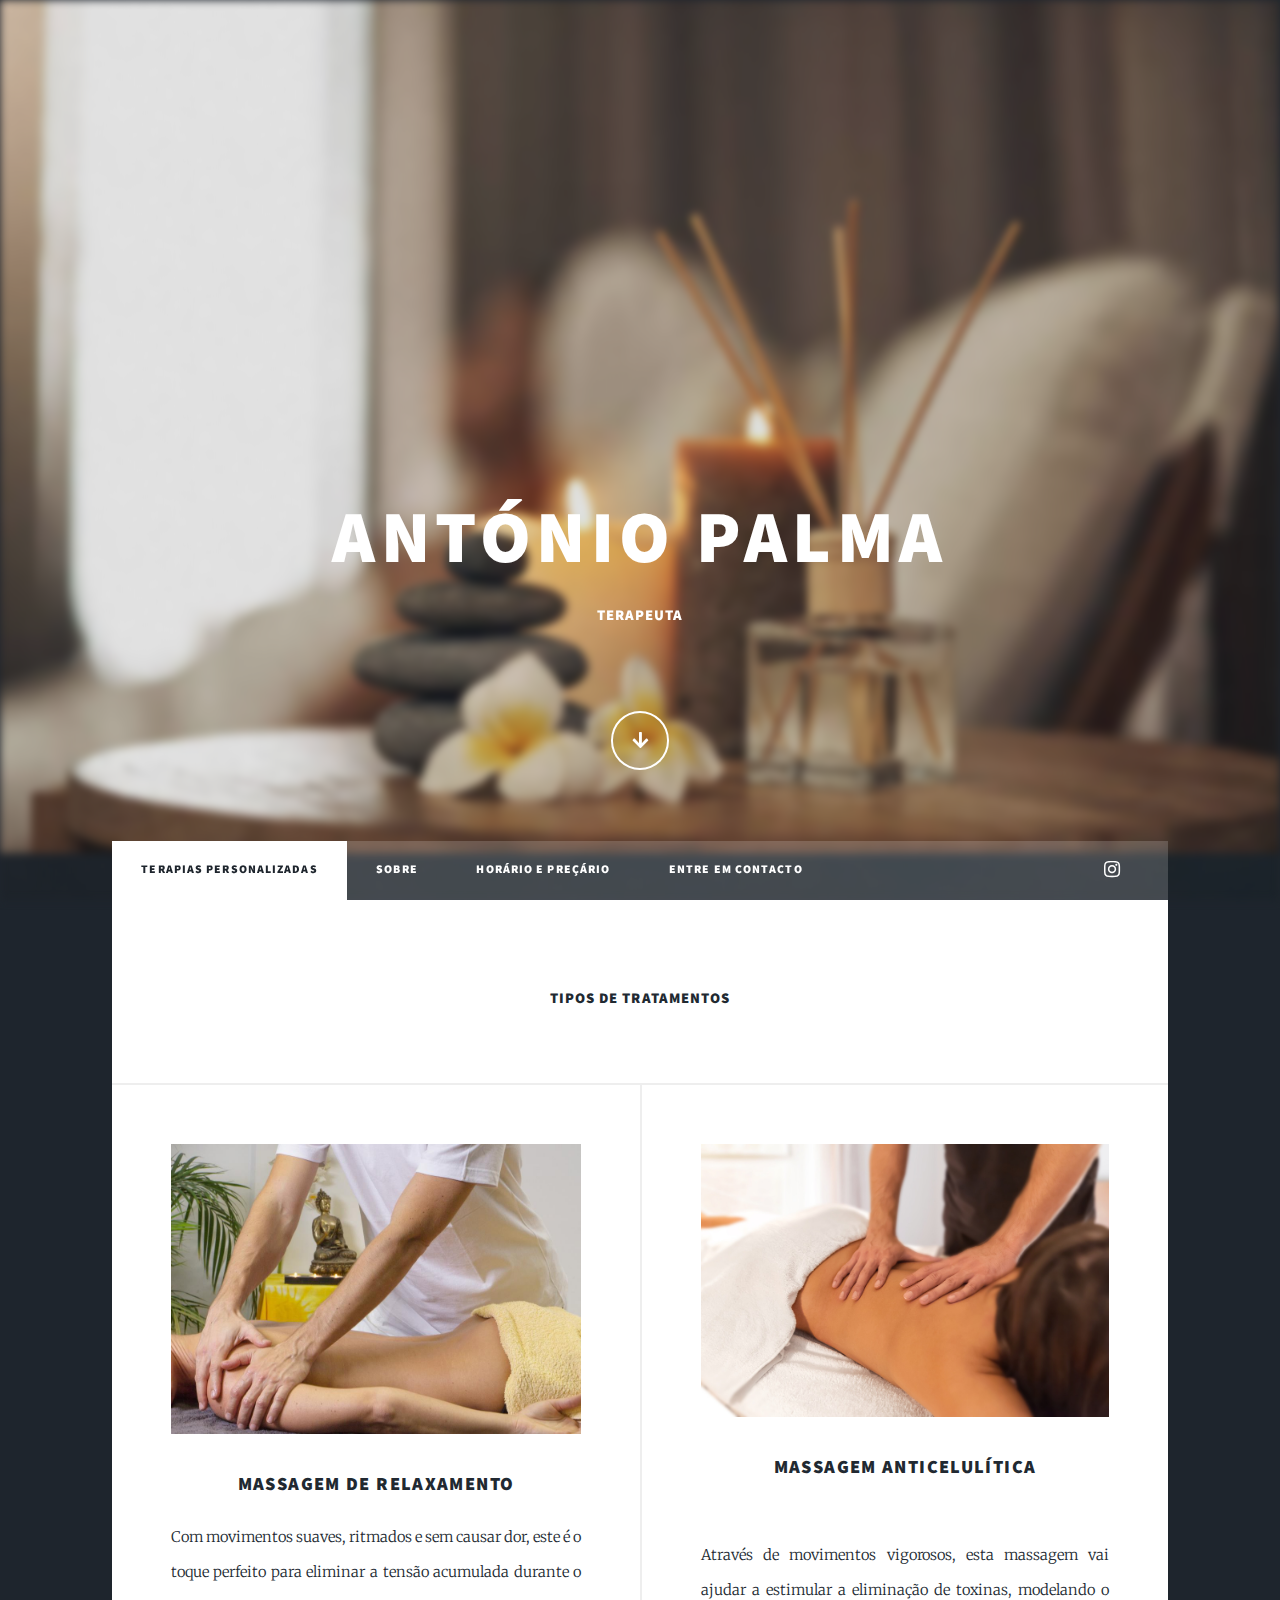
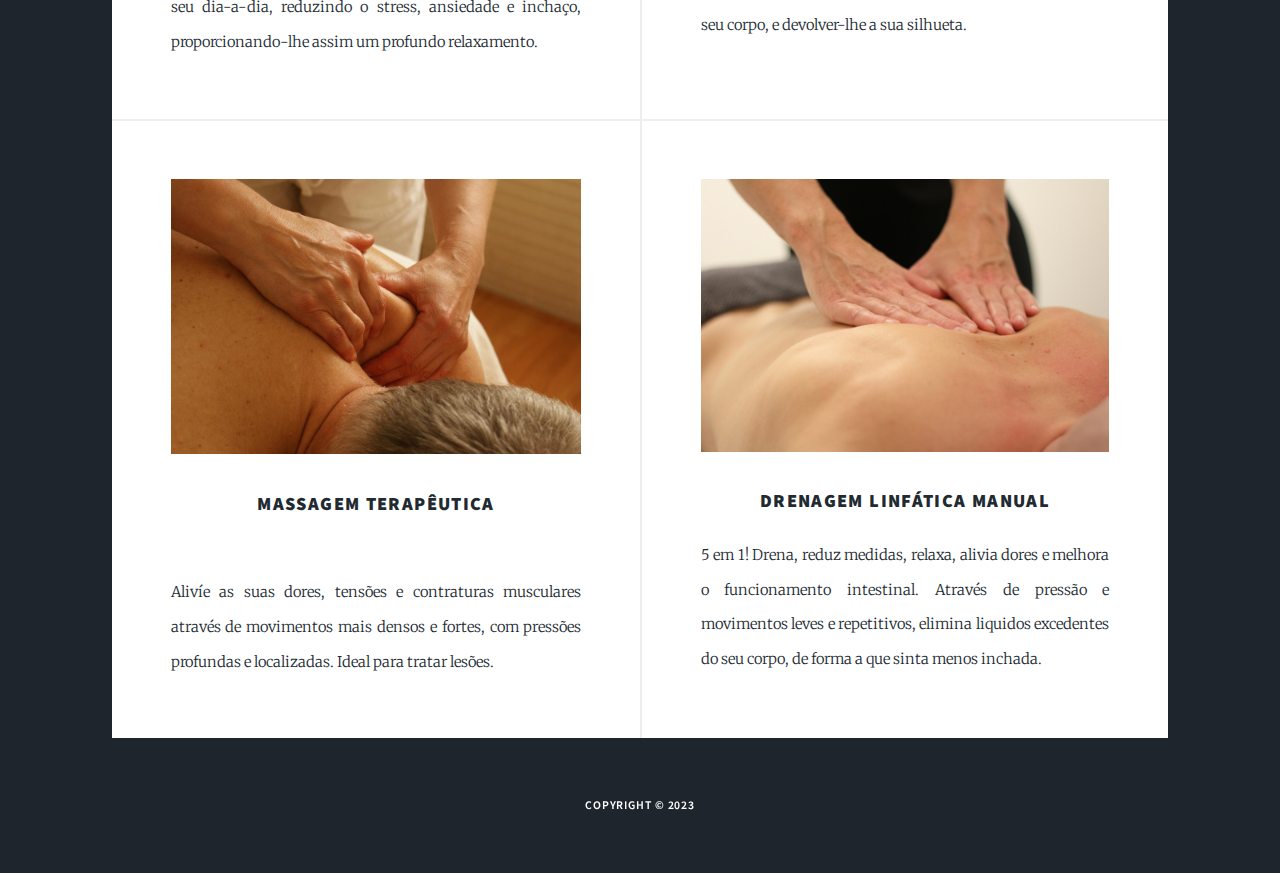
<file: index.html>
<!DOCTYPE HTML>
<html>
	<head>
		<title>Massagem Personalizada</title>
		<meta charset="utf-8" />
		<meta name="viewport" content="width=device-width, initial-scale=1, user-scalable=no" />
		<link rel="stylesheet" href="assets/css/main.css" />
		<noscript><link rel="stylesheet" href="assets/css/noscript.css" /></noscript>
		<link rel="icon" type="image/png" sizes="96x96" href="images/logo96.png">
		<link rel="icon" type="image/png" sizes="32x32" href="images/logo32.png">
		<link rel="icon" type="image/png" sizes="16x16" href="images/logo16.png">

		<meta name="description" content="Dedicado em ajudar os outros, depressa percebi a minha missão em contribuir para a melhoria da saúde e bem estar de quem me procura.">
	</head>
	<body class="is-preload">

		<div id="wrapper" class="fade-in">
			<div id="intro">
				<h1>António Palma</h1>
				<h4>Terapeuta</h4>
				<p><br /></p>
				<ul class="actions">
					<li><a href="#nav" class="button icon solid solo fa-arrow-down scrolly">Continue</a></li>
				</ul>
			</div>

			<nav id="nav">
				<ul class="links">
					<li class="active"><a href="index.html">Terapias personalizadas</a></li>
					<li><a href="about.html">Sobre</a></li>
					<li><a href="prices.html">Horário e Preçário</a></li>
					<li><a href="contacts.html">Entre em Contacto</a></li>
				</ul>
				<ul class="icons">
					<li><span class="label"></span></li>
					<li><span class="label"></span></li>
					<li><a href="https://www.instagram.com/antonio.palma.terapeuta/" class="icon brands fa-instagram"><span class="label">Instagram</span></a></li>
					<li><span class="label"></span></li>
				</ul>
			</nav>

			<div id="main">
				<article class="post featured">
					<header>
						<h4>Tipos de tratamentos</h4>
					</header>
				</article>
				<section class="posts">
					<article>
						<a href="javascript:void(0)" class="image fit"><img src="images/relaxamento.jpg" alt="" /></a>
						<header>
							<h3>Massagem de relaxamento</h3>
						</header>
						<p>Com movimentos suaves, ritmados e sem causar dor, este é o toque perfeito para eliminar a tensão acumulada durante o seu dia-a-dia, reduzindo o stress, ansiedade e inchaço, proporcionando-lhe assim um profundo relaxamento.</p>
					</article>
					<article>
						<a href="javascript:void(0)" class="image fit"><img src="images/anticelulitica.jpg" alt="" /></a>
						<header>
							<h3>Massagem Anticelulítica</h3><br/>
						</header>
						<p>Através de movimentos vigorosos, esta massagem vai ajudar a estimular a eliminação de toxinas, modelando o seu corpo, e devolver-lhe a sua silhueta.</p>
					</article>
					<article>
						<a href="javascript:void(0)" class="image fit"><img src="images/terapeutica.jpg" alt="" /></a>
						<header>
							<h3>Massagem Terapêutica</h3><br/>
						</header>
						<p>Alivíe as suas dores, tensões e contraturas musculares através de movimentos mais densos e fortes, com pressões profundas e localizadas. Ideal para tratar lesões.</p>
					</article>
					<article>
						<a href="javascript:void(0)" class="image fit"><img src="images/linfatica_manual.jpg" alt="" /></a>
						<header>
							<h3>Drenagem Linfática Manual</h3>
						</header>
						<p>5 em 1! Drena, reduz medidas, relaxa, alivia dores e melhora o funcionamento intestinal. Através de pressão e movimentos leves e repetitivos, elimina liquidos excedentes do seu corpo, de forma a que sinta menos inchada.</p>
					</article>
				</section>

				<!-- Footer -->
					<!-- <footer>
						<div class="pagination">
							<a href="#" class="previous">Prev</a>
							<a href="#" class="page active">1</a>
							<a href="#" class="page">2</a>
							<a href="#" class="page">3</a>
							<span class="extra">&hellip;</span>
							<a href="#" class="page">8</a>
							<a href="#" class="page">9</a>
							<a href="#" class="page">10</a>
							<a href="#" class="next">Next</a>
						</div>
					</footer> -->

				</div>

				<div id="copyright">
					<ul><li><strong>Copyright &copy; 2023</strong></li></ul>
				</div>

			</div>

			<script src="assets/js/jquery.min.js"></script>
			<script src="assets/js/jquery.scrollex.min.js"></script>
			<script src="assets/js/jquery.scrolly.min.js"></script>
			<script src="assets/js/browser.min.js"></script>
			<script src="assets/js/breakpoints.min.js"></script>
			<script src="assets/js/util.js"></script>
			<script src="assets/js/main.js"></script>

	</body>
</html>
</file>
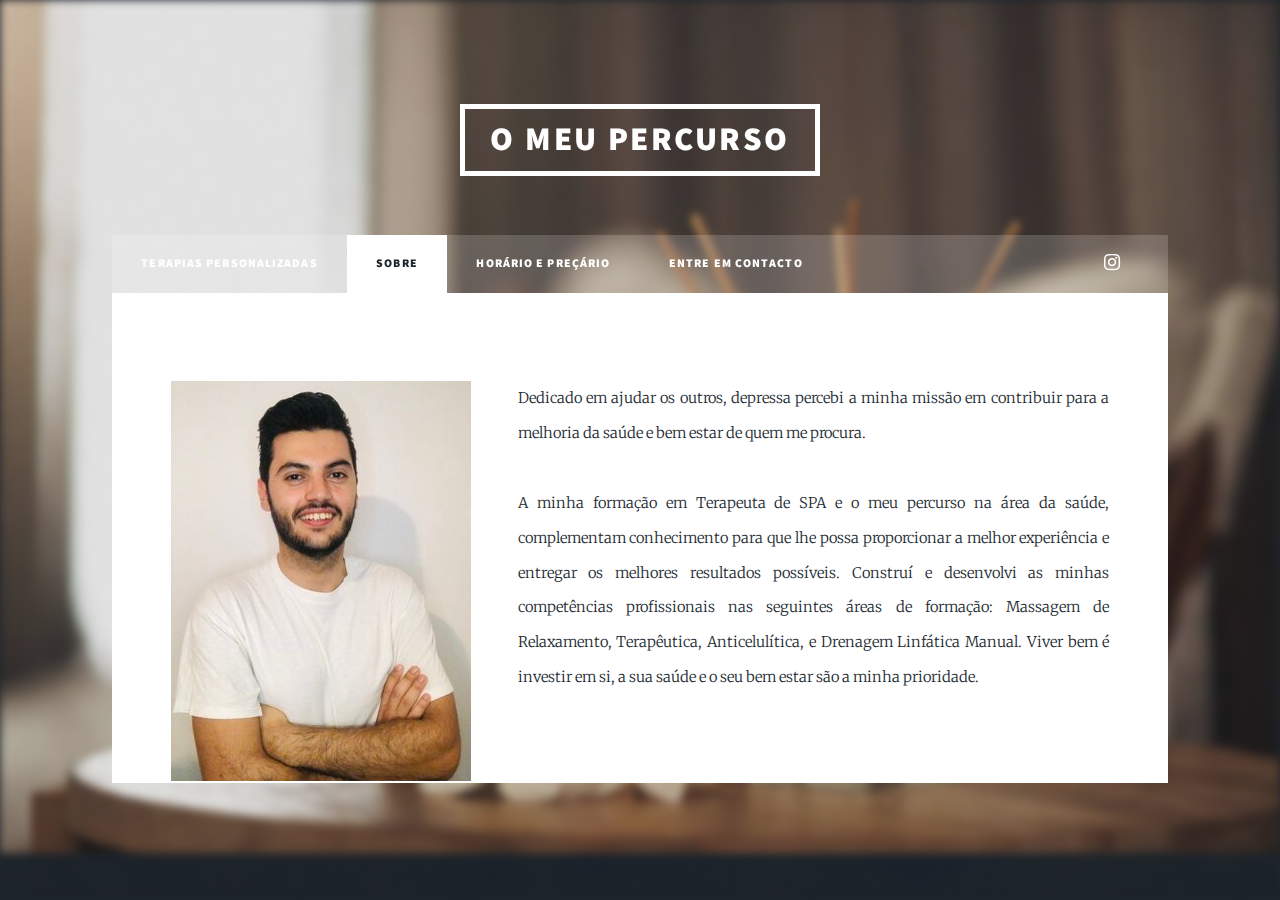
<file: about.html>
<!DOCTYPE HTML>
<!--
	Massively by HTML5 UP
	html5up.net | @ajlkn
	Free for personal and commercial use under the CCA 3.0 license (html5up.net/license)
-->
<html>
	<head>
		<title>Massagem Personalizada</title>
		<meta charset="utf-8" />
		<meta name="viewport" content="width=device-width, initial-scale=1, user-scalable=no" />
		<link rel="stylesheet" href="assets/css/main.css" />
		<noscript><link rel="stylesheet" href="assets/css/noscript.css" /></noscript>
		<link rel="icon" href="images/logo.jpeg" type="image/icon type">
	</head>
	<body class="is-preload">

		<!-- Wrapper -->
			<div id="wrapper">

				<!-- Header -->
					<header id="header">
						<a href="javascript:void(0)" class="logo">O meu percurso</a>
					</header>

				<!-- Nav -->
					<nav id="nav">
						<ul class="links">
							<li><a href="index.html">Terapias personalizadas</a></li>
							<li class="active"><a href="about.html">Sobre</a></li>
							<li><a href="prices.html">Horário e Preçário</a></li>
							<li><a href="contacts.html">Entre em contacto</a></li>
						</ul>
						<ul class="icons">
							<li><span class="label"></span></li>
							<li><span class="label"></span></li>
							<li><a href="https://www.instagram.com/antonio.palma.terapeuta/" class="icon brands fa-instagram"><span class="label">Instagram</span></a></li>
							<li><span class="label"></span></li>
						</ul>
					</nav>

				<!-- Main -->
					<div id="main">

						<!-- Post -->
							<section class="post">
								<article>
									<a href="javascript:void(0)" class="image Fit" style="float: left; margin-right: 5%"><img src="images/pessoal.jpg" alt="" /></a>
									<p>Dedicado em ajudar os outros, depressa percebi a minha missão em contribuir para a melhoria da saúde e bem estar de quem me procura. 
										<br/> <br/> A minha formação em Terapeuta de SPA e o meu percurso na área da saúde, complementam conhecimento para que lhe possa proporcionar a melhor experiência e entregar os melhores resultados possíveis.

										Construí e desenvolvi as minhas competências profissionais nas seguintes áreas de formação: Massagem de Relaxamento, Terapêutica, Anticelulítica, e Drenagem Linfática Manual. Viver bem é investir em si, a sua saúde e o seu bem estar são a minha prioridade.
										
										</p>
								</article>
							</section>
					</div>
			</div>

		<!-- Scripts -->
			<script src="assets/js/jquery.min.js"></script>
			<script src="assets/js/jquery.scrollex.min.js"></script>
			<script src="assets/js/jquery.scrolly.min.js"></script>
			<script src="assets/js/browser.min.js"></script>
			<script src="assets/js/breakpoints.min.js"></script>
			<script src="assets/js/util.js"></script>
			<script src="assets/js/main.js"></script>

	</body>
</html>
</file>
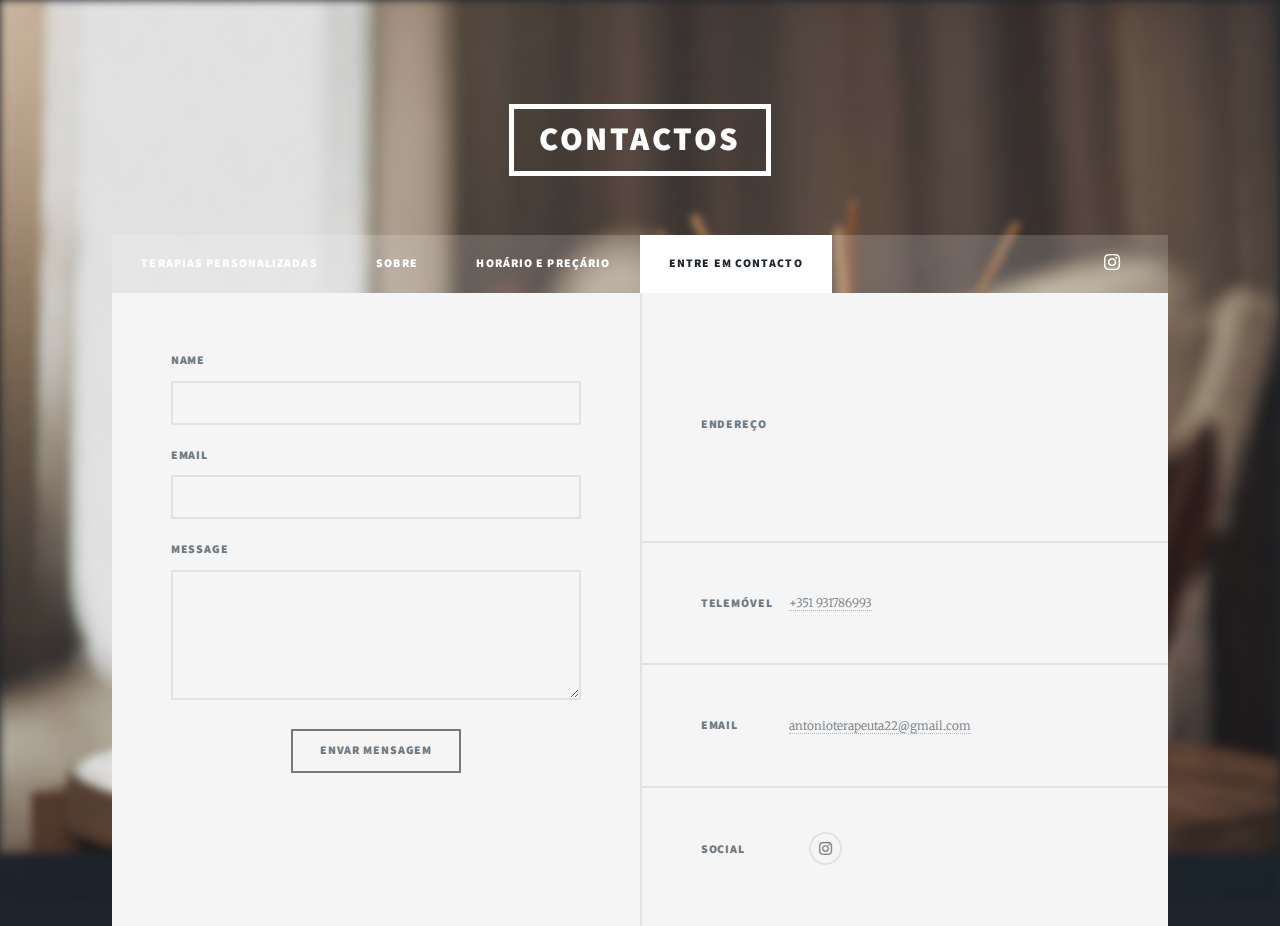
<file: contacts.html>
<!DOCTYPE HTML>
<!--
	Massively by HTML5 UP
	html5up.net | @ajlkn
	Free for personal and commercial use under the CCA 3.0 license (html5up.net/license)
-->
<html>
	<head>
		<title>Massagem Personalizada</title>
		<meta charset="utf-8" />
		<meta name="viewport" content="width=device-width, initial-scale=1, user-scalable=no" />
		<link rel="stylesheet" href="assets/css/main.css" />
		<noscript><link rel="stylesheet" href="assets/css/noscript.css" /></noscript>
		<link rel="icon" href="images/logo.jpeg" type="image/icon type">
	</head>
	<body class="is-preload">

		<!-- Wrapper -->
			<div id="wrapper">

				<!-- Header -->
					<header id="header">
						<a href="javascript:void(0)" class="logo">Contactos</a>
					</header>

				<!-- Nav -->
					<nav id="nav">
						<ul class="links">
							<li><a href="index.html">Terapias personalizadas</a></li>
							<li><a href="about.html">Sobre</a></li>
							<li><a href="prices.html">Horário e Preçário</a></li>
							<li class="active"><a href="contacts.html">Entre em contacto</a></li>
						</ul>
						<ul class="icons">
							<li><span class="label"></span></li>
							<li><span class="label"></span></li>
							<li><a href="https://www.instagram.com/antonio.palma.terapeuta/" class="icon brands fa-instagram"><span class="label">Instagram</span></a></li>
							<li><span class="label"></span></li>
						</ul>
					</nav>

				<!-- Main -->
					<div id="main">
					</div>

                    <footer id="footer">
						<section>
							<form method="" action="">
								<div class="fields">
									<div class="field">
										<label for="name">Name</label>
										<input type="text" name="name" id="name" />
									</div>
									<div class="field">
										<label for="email">Email</label>
										<input type="text" name="email" id="email" />
									</div>
									<div class="field">
										<label for="message">Message</label>
										<textarea name="message" id="message" rows="3"></textarea>
									</div>
								</div>
								<ul class="actions">
									<li style="margin: auto"><input type="submit" value="Envar mensagem" /></li>
								</ul>
							</form>
						</section>
						<section class="split contact">
							<section class="alt" style="align-items: center">
								<h3>Endereço</h3>
								<div class="mapouter"><div class="gmap_canvas"><iframe width="150" height="150" id="gmap_canvas" src="https://maps.google.com/maps?q=lisbon&t=&z=13&ie=UTF8&iwloc=&output=embed" frameborder="0" scrolling="no" marginheight="0" marginwidth="0"></iframe><a href="https://123movies-to.org">123movies</a><br><style>.mapouter{position:relative;text-align:right;height:150px;width:150px;}</style><a href="https://www.embedgooglemap.net">embedgooglemap.net</a><style>.gmap_canvas {overflow:hidden;background:none!important;height:150px;width:150px;}</style></div></div>
							</section>
							<section>
								<h3>Telemóvel</h3>
								<p><a href="javascript:void(0)">+351 931786993</a></p>
							</section>
							<section>
								<h3>Email</h3>
								<p><a href="javascript:void(0)">antonioterapeuta22@gmail.com</a></p>
							</section>
							<section>
								<h3>Social</h3>
								<ul class="icons alt">
									<li><span class="label"></span></li>
									<li><span class="label"></span></li>
									<li><a href="https://www.instagram.com/antonio.palma.terapeuta/" class="icon brands alt fa-instagram"><span class="label">Instagram</span></a></li>
									<li><span class="label"></span></li>
								</ul>
							</section>
						</section>
					</footer>
			</div>

		<!-- Scripts -->
			<script src="assets/js/jquery.min.js"></script>
			<script src="assets/js/jquery.scrollex.min.js"></script>
			<script src="assets/js/jquery.scrolly.min.js"></script>
			<script src="assets/js/browser.min.js"></script>
			<script src="assets/js/breakpoints.min.js"></script>
			<script src="assets/js/util.js"></script>
			<script src="assets/js/main.js"></script>

	</body>
</html>
</file>
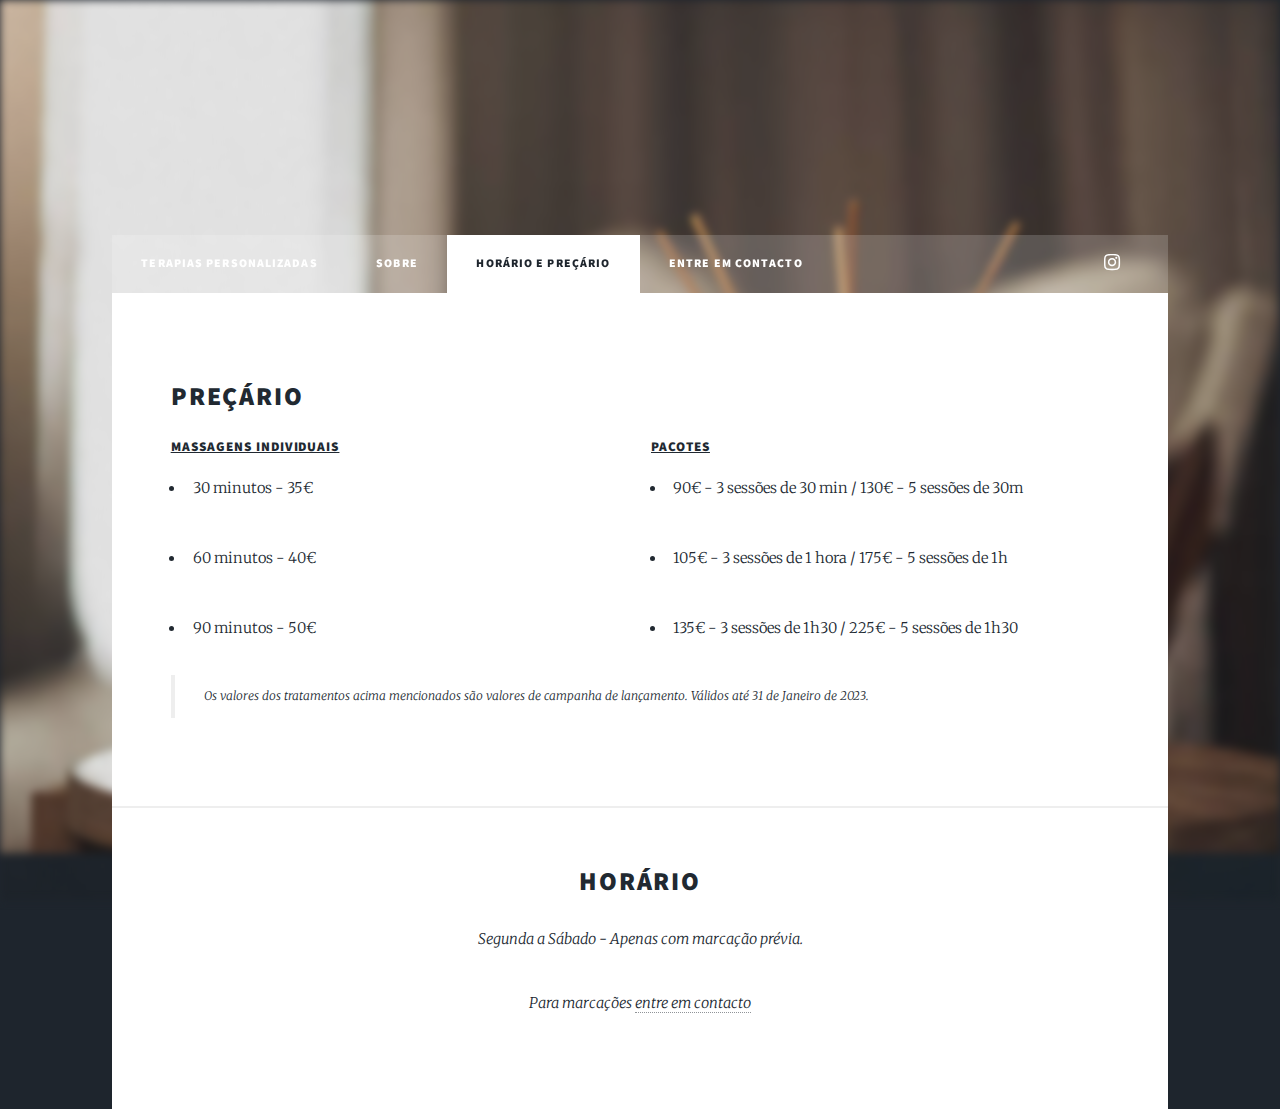
<file: prices.html>
<!DOCTYPE HTML>
<!--
	Massively by HTML5 UP
	html5up.net | @ajlkn
	Free for personal and commercial use under the CCA 3.0 license (html5up.net/license)
-->
<html>
	<head>
		<title>Massagem Personalizada</title>
		<meta charset="utf-8" />
		<meta name="viewport" content="width=device-width, initial-scale=1, user-scalable=no" />
		<link rel="stylesheet" href="assets/css/main.css" />
		<noscript><link rel="stylesheet" href="assets/css/noscript.css" /></noscript>
		<link rel="icon" href="images/logo.jpeg" type="image/icon type">
	</head>
	<body class="is-preload">

		<!-- Wrapper -->
			<div id="wrapper">

				<!-- Header -->
					<header id="header">
						<a></a>
					</header>

				<!-- Nav -->
					<nav id="nav">
						<ul class="links">
							<li><a href="index.html">Terapias personalizadas</a></li>
							<li><a href="about.html">Sobre</a></li>
							<li class="active"><a href="prices.html">Horário e Preçário</a></li>
							<li><a href="contacts.html">Entre em contacto</a></li>
						</ul>
						<ul class="icons">
							<li><span class="label"></span></li>
							<li><span class="label"></span></li>
							<li><a href="https://www.instagram.com/antonio.palma.terapeuta/" class="icon brands fa-instagram"><span class="label">Instagram</span></a></li>
							<li><span class="label"></span></li>
						</ul>
					</nav>

				<!-- Main -->
					<div id="main">

						<!-- Post -->
							<section class="post">
								<article>
										<h2>Preçário</h2>
									<div class="row">
										<div class="col-6 col-12-small">
											<h5 style="text-decoration: underline;">Massagens Individuais</h5>
											<ul>
												<li>30 minutos - 35€</li><br/>
												<li>60 minutos - 40€</li><br/>
												<li>90 minutos - 50€</li>
											</ul>
										</div>
										<div class="col-6 col-12-small">
											<h5 style="text-decoration: underline;">Pacotes</h5>
											<ul>
												<li>90€ - 3 sessões de 30 min / 130€ - 5 sessões de 30m</li><br/>
												<li>105€ - 3 sessões de 1 hora / 175€ - 5 sessões de 1h</li><br/>
												<li>135€ - 3 sessões de 1h30 / 225€ - 5 sessões de 1h30</li>
											</ul>
										</div>
									</div>
								</article>
								<footer>
									<blockquote style="font-size: 12px">Os valores dos tratamentos acima mencionados são valores de campanha de lançamento. 
										Válidos até 31 de Janeiro de 2023.</blockquote>
								</footer>
							</section>

							<section>
								<header class="major">
									<h2>Horário</h2>
									<p>Segunda a Sábado - Apenas com marcação prévia.</p>
									<p>Para marcações <a href="contacts.html">entre em contacto</a></p>
								</header>
							</section>
					</div>
			</div>

		<!-- Scripts -->
			<script src="assets/js/jquery.min.js"></script>
			<script src="assets/js/jquery.scrollex.min.js"></script>
			<script src="assets/js/jquery.scrolly.min.js"></script>
			<script src="assets/js/browser.min.js"></script>
			<script src="assets/js/breakpoints.min.js"></script>
			<script src="assets/js/util.js"></script>
			<script src="assets/js/main.js"></script>

	</body>
</html>
</file>
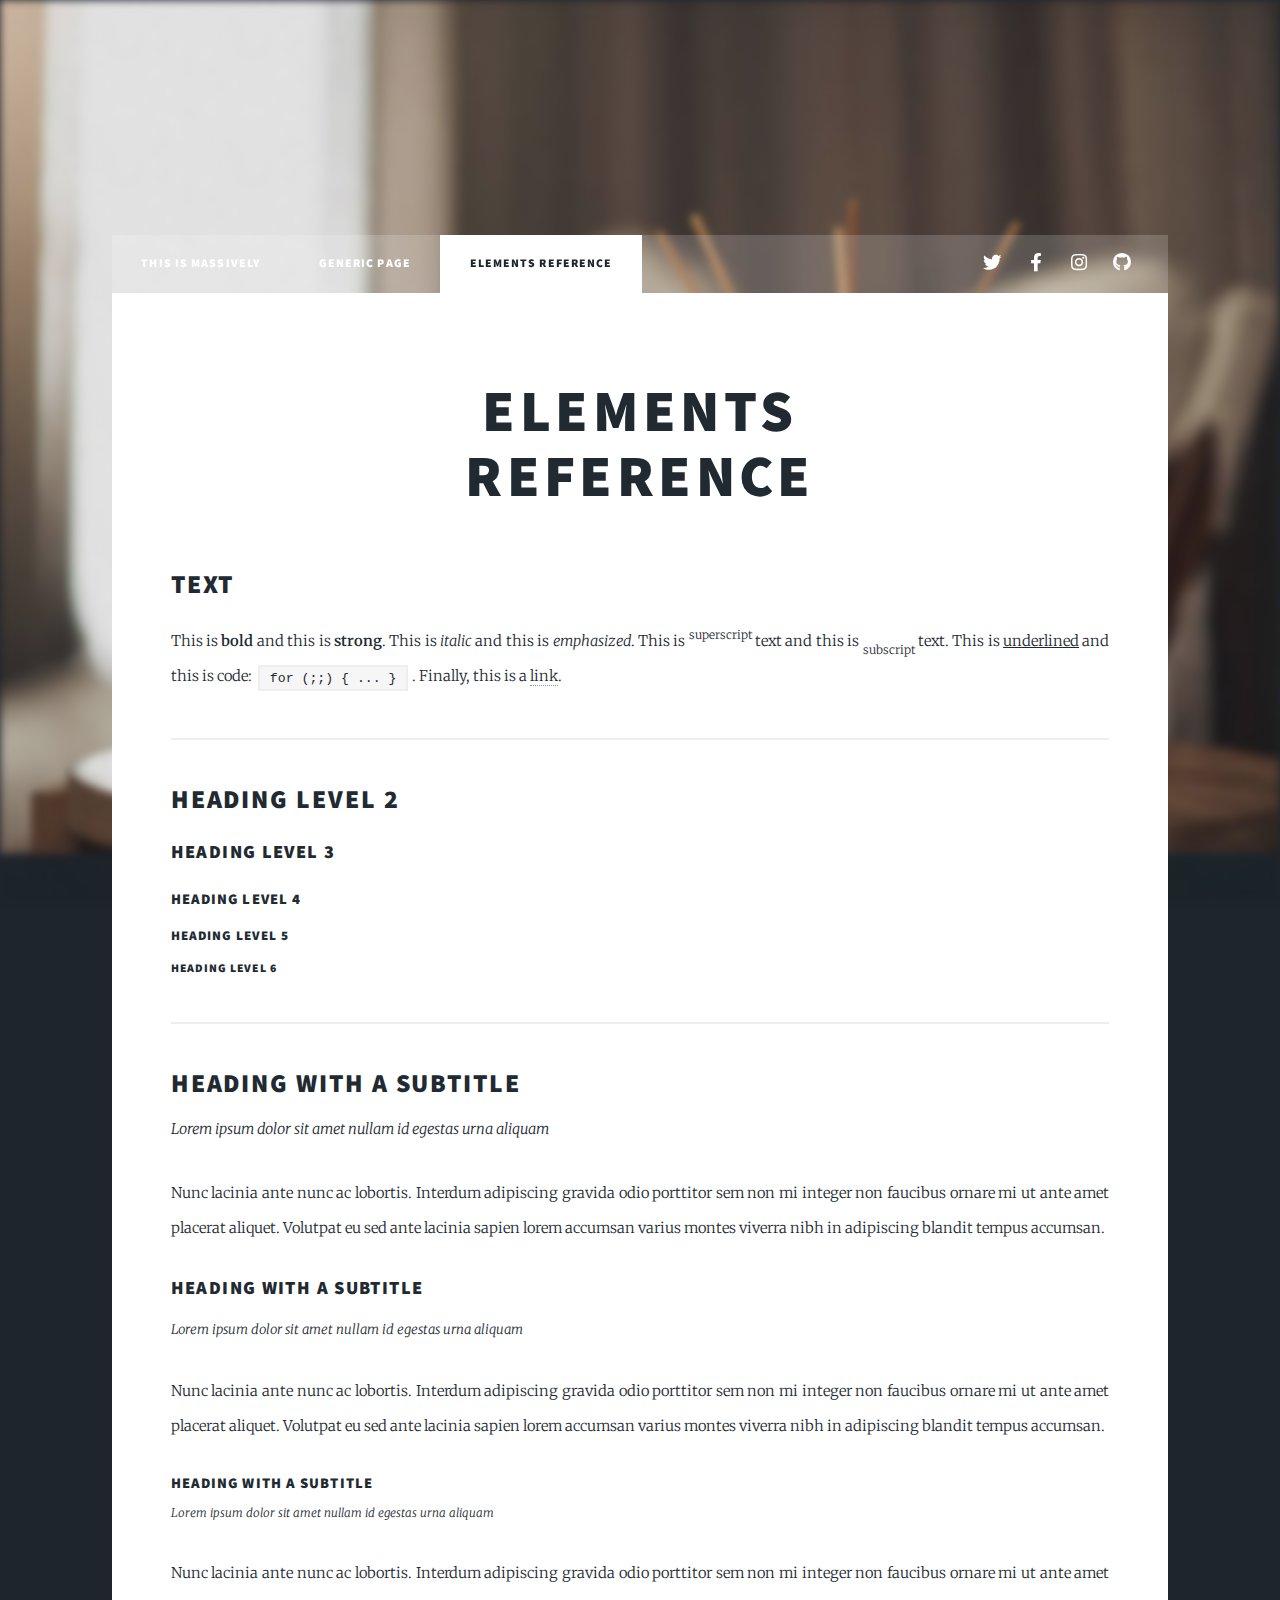
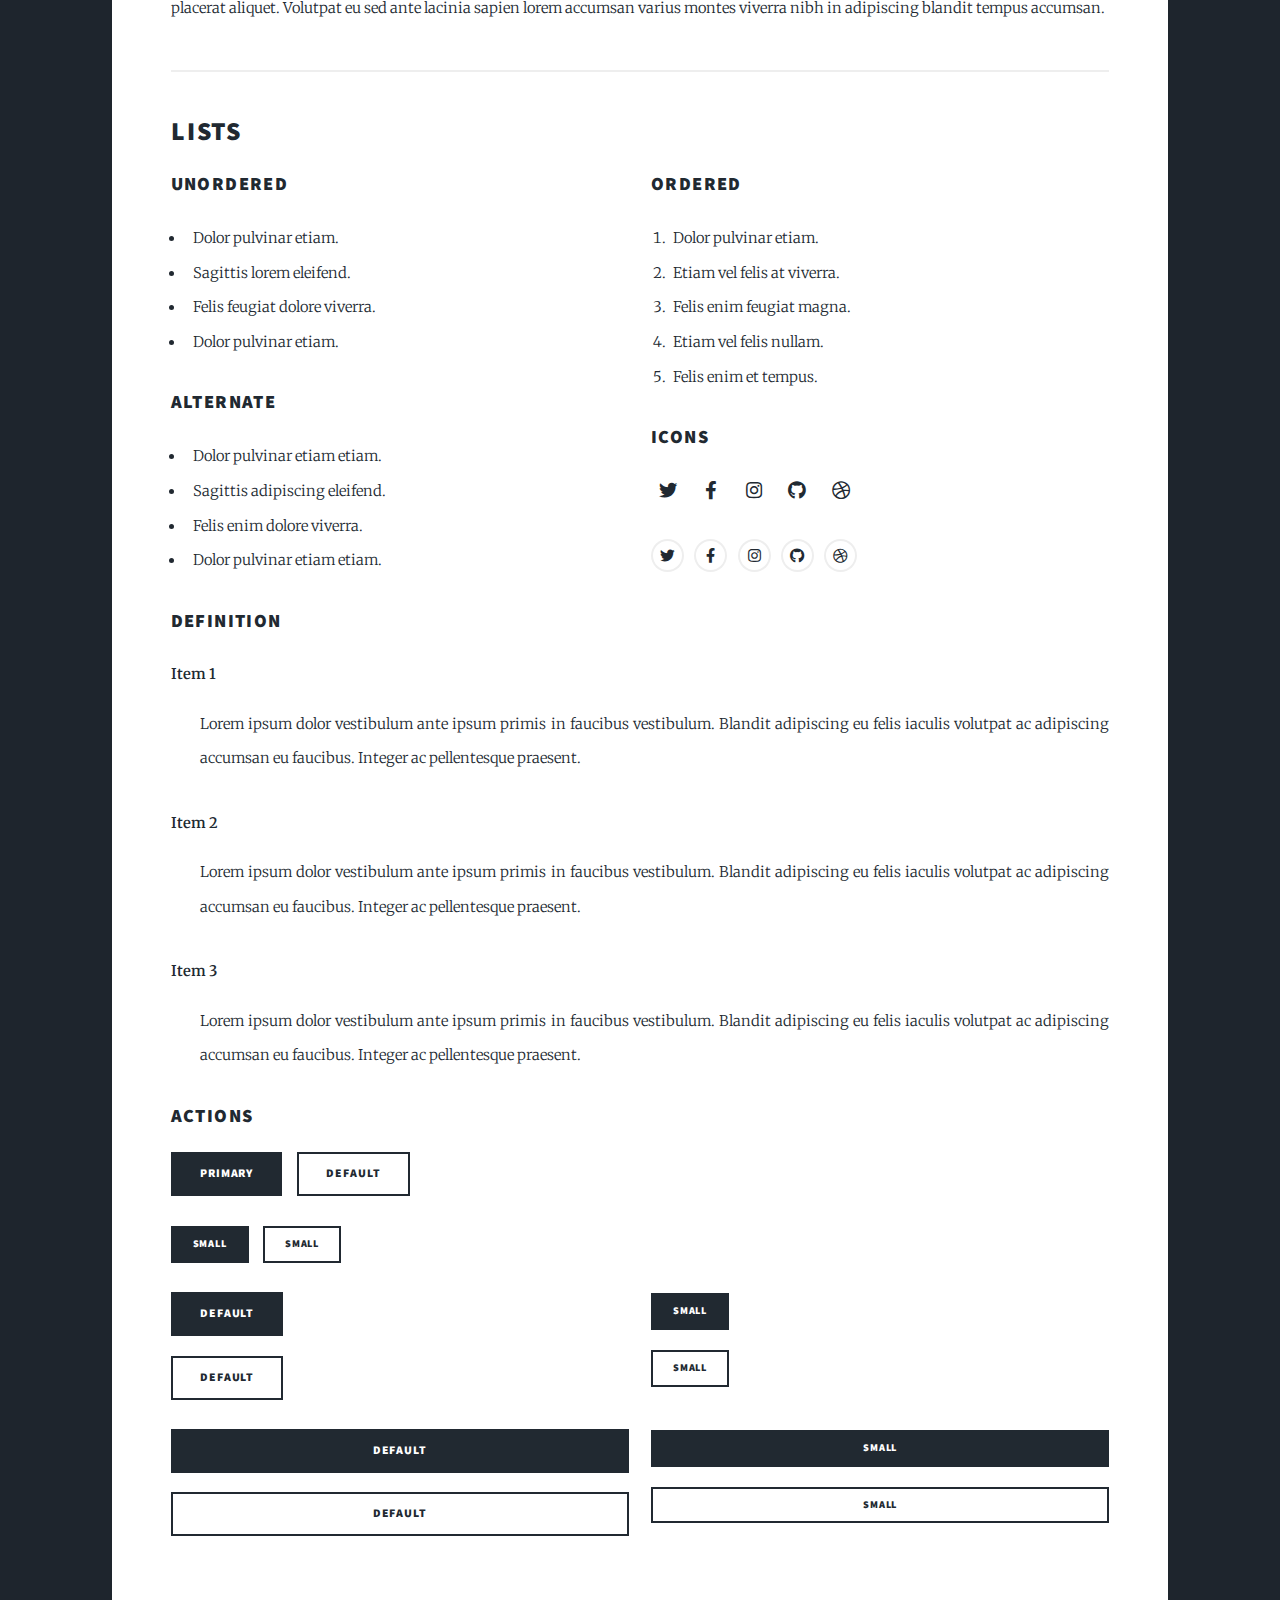
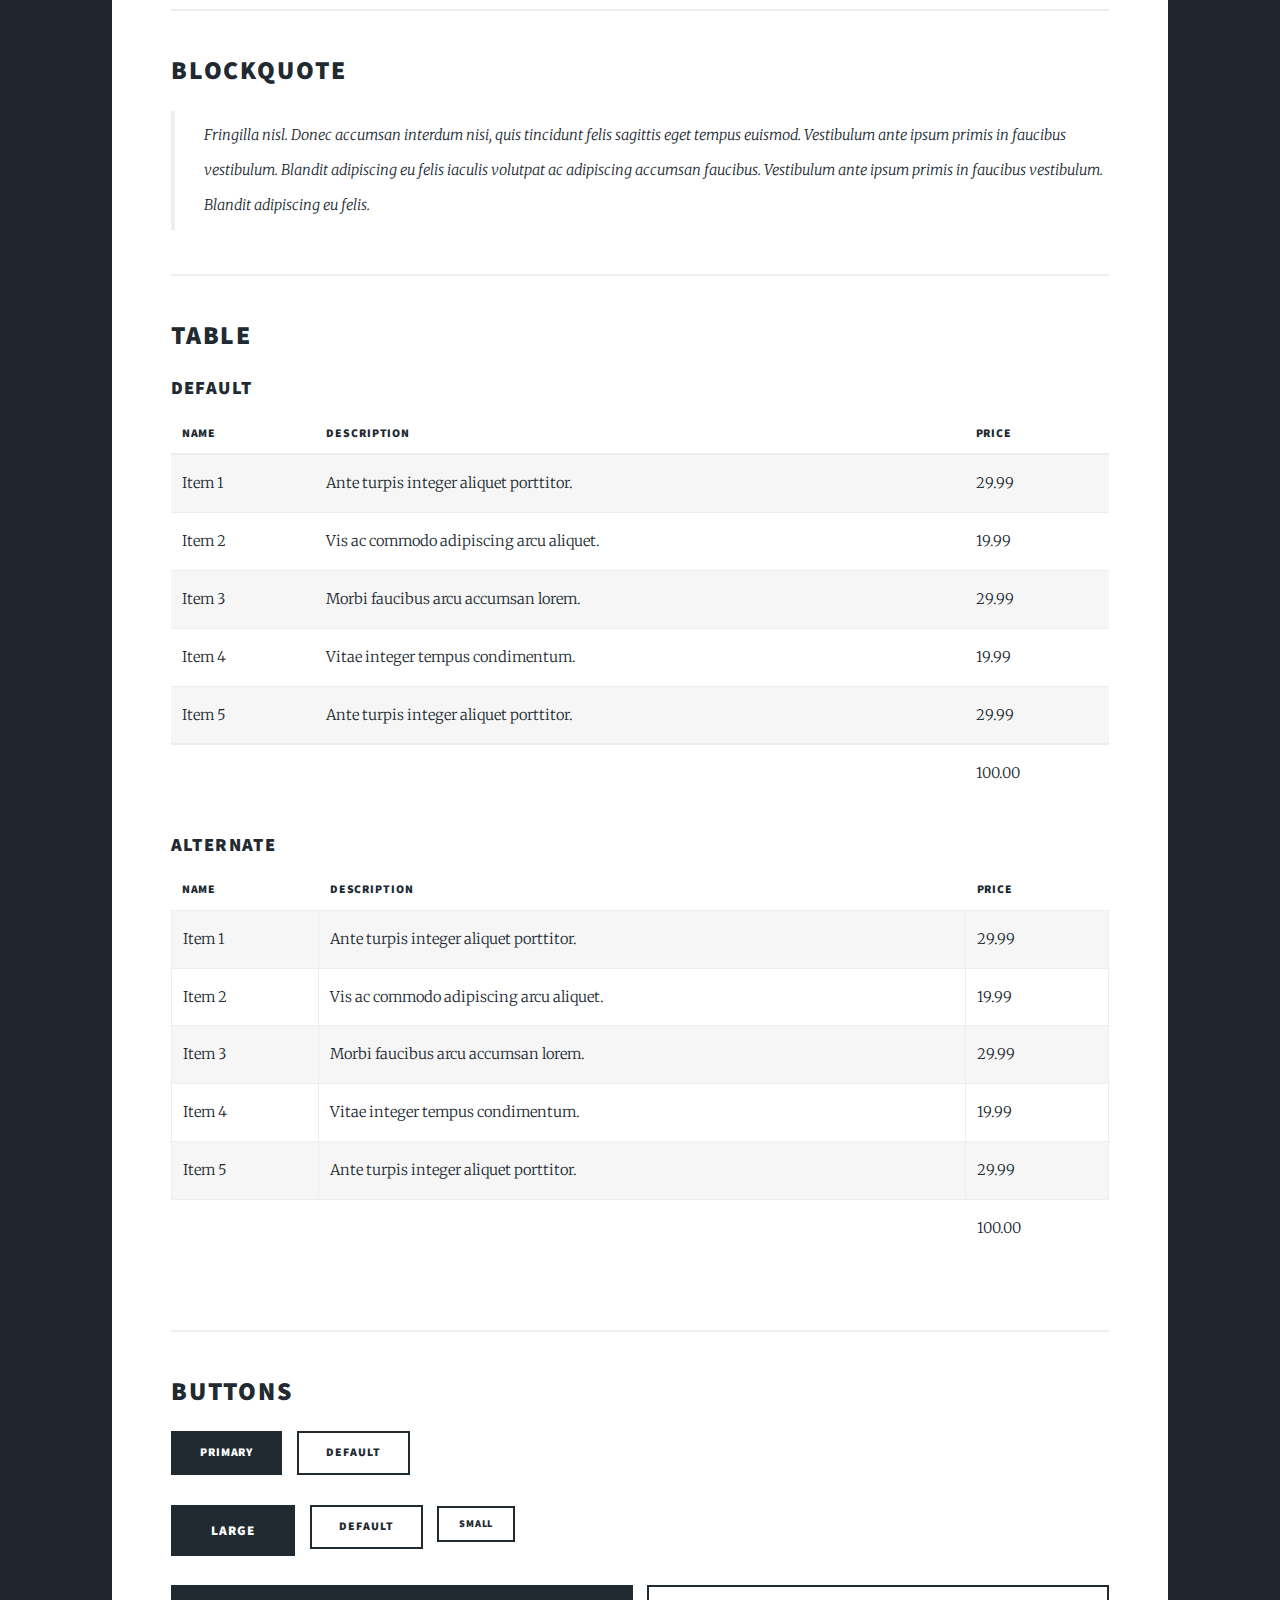
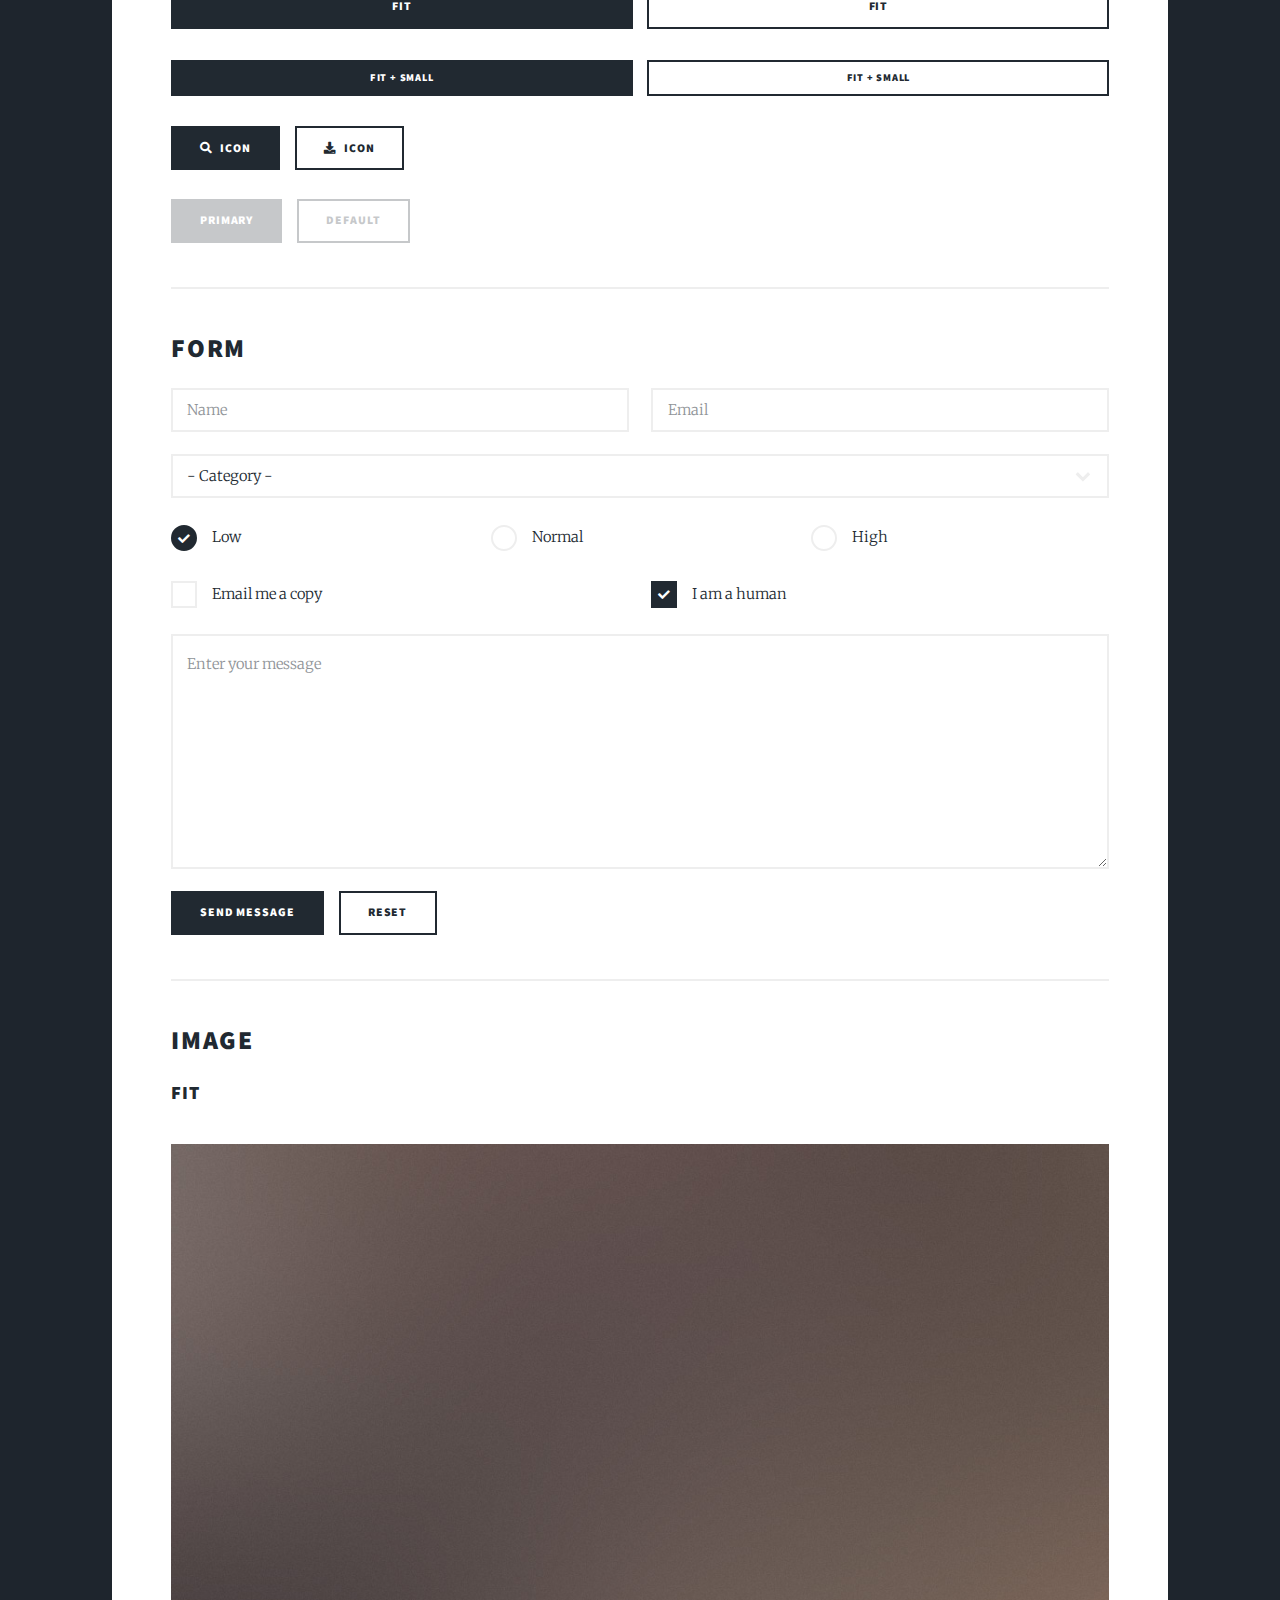
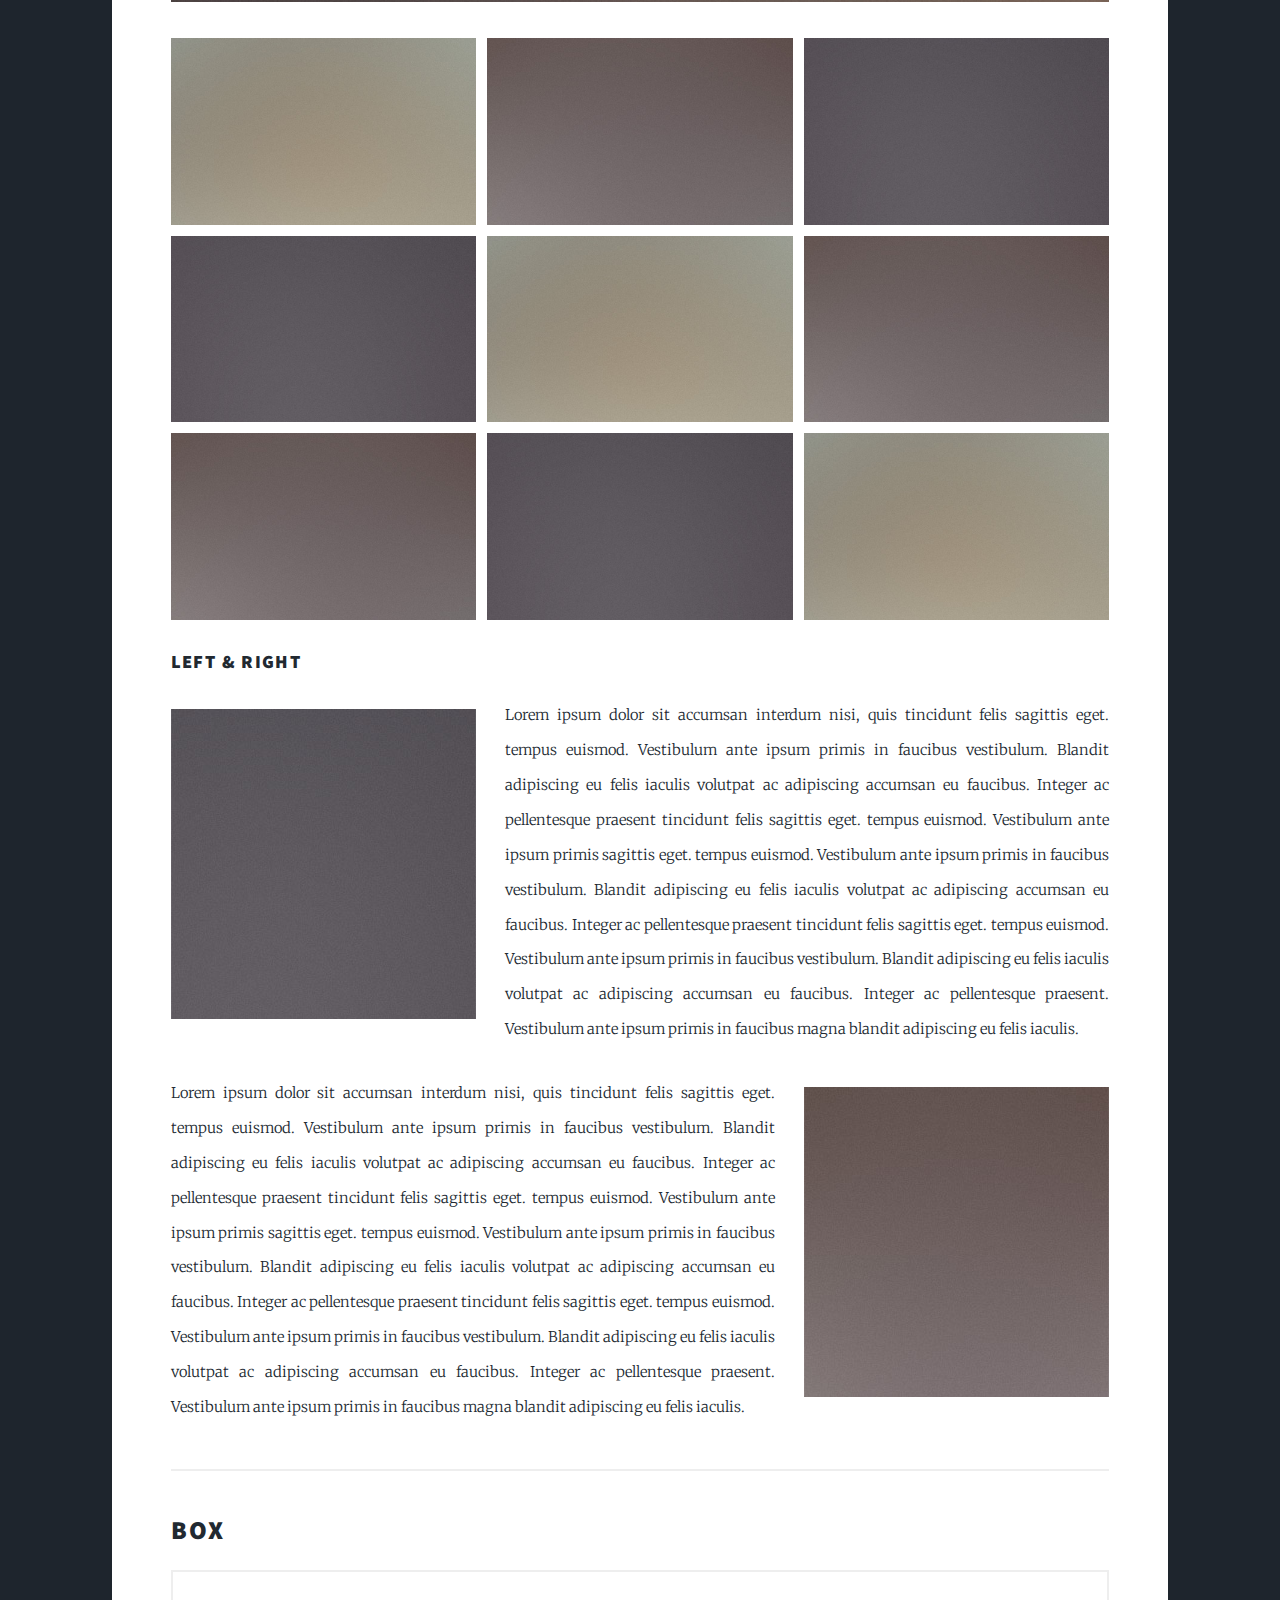
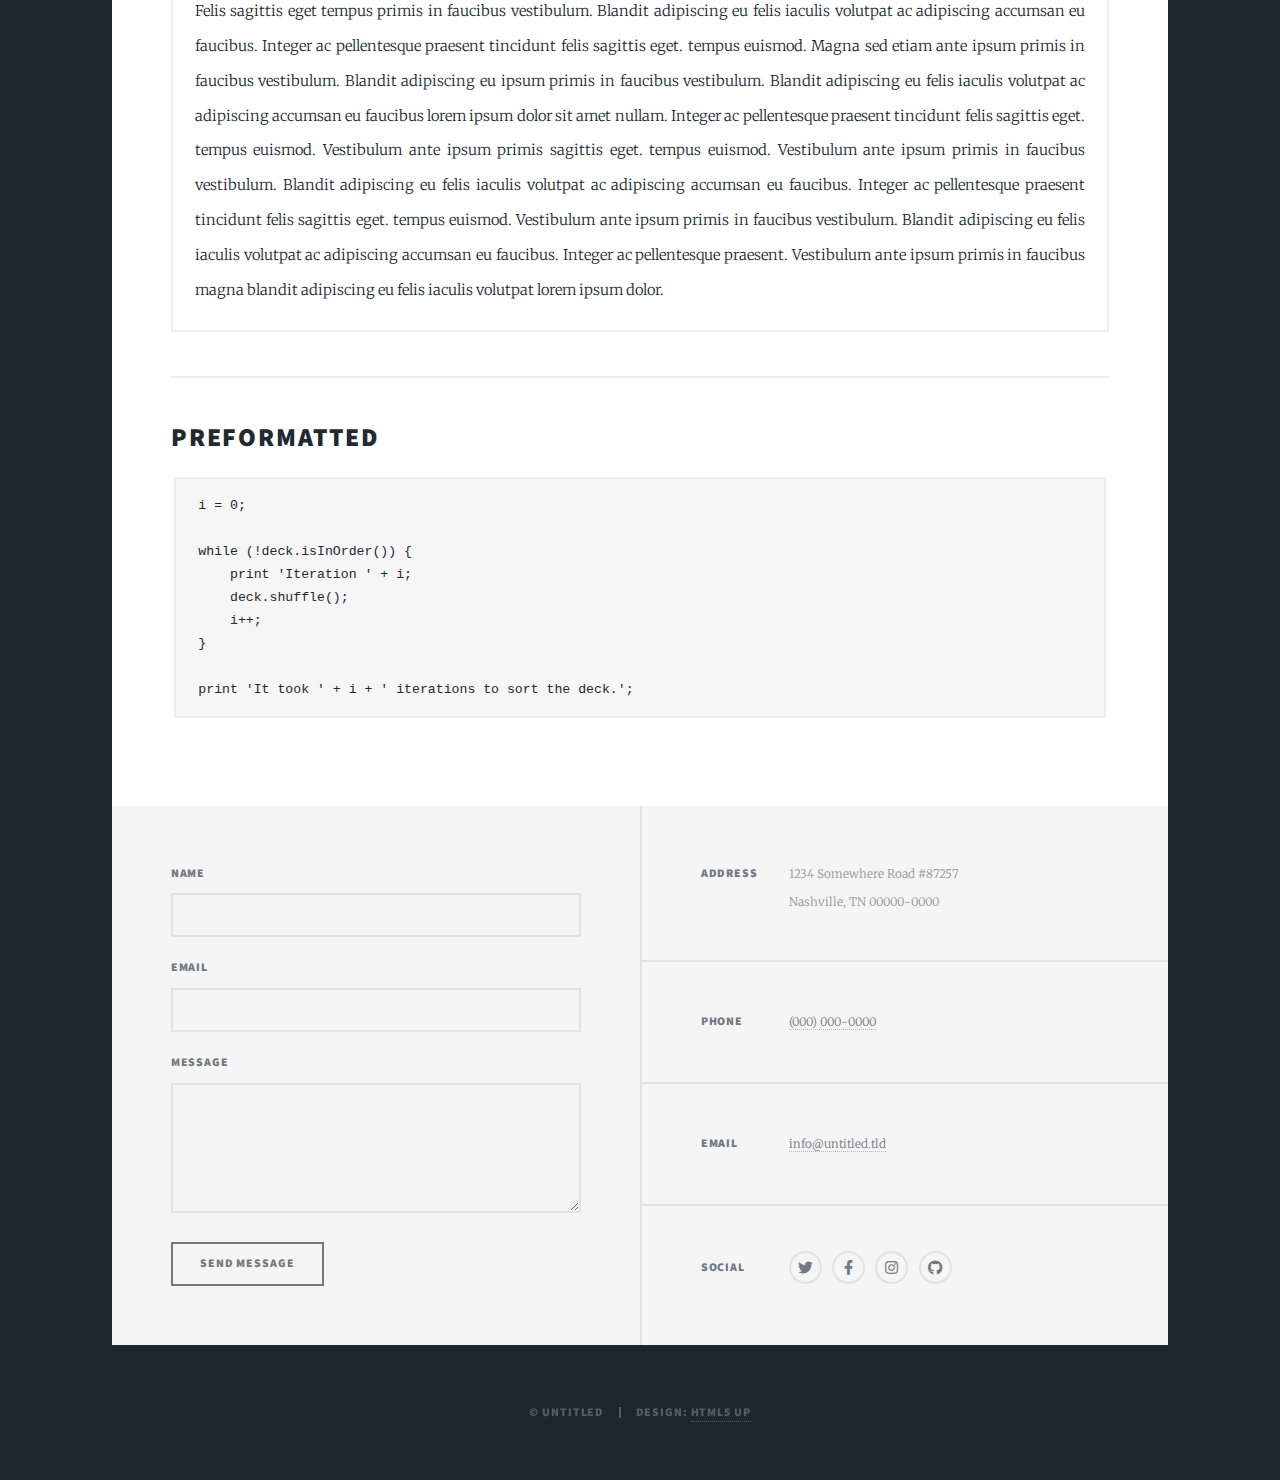
<file: reference.html>
<!DOCTYPE HTML>
<!--
	Massively by HTML5 UP
	html5up.net | @ajlkn
	Free for personal and commercial use under the CCA 3.0 license (html5up.net/license)
-->
<html>
	<head>
		<title>António Palma</title>
		<meta charset="utf-8" />
		<meta name="viewport" content="width=device-width, initial-scale=1, user-scalable=no" />
		<link rel="stylesheet" href="assets/css/main.css" />
		<noscript><link rel="stylesheet" href="assets/css/noscript.css" /></noscript>
	</head>
	<body class="is-preload">

		<!-- Wrapper -->
			<div id="wrapper">

				<!-- Header -->
					<header id="header">
					</header>

				<!-- Nav -->
					<nav id="nav">
						<ul class="links">
							<li><a href="index.html">This is Massively</a></li>
							<li><a href="generic.html">Generic Page</a></li>
							<li class="active"><a href="elements.html">Elements Reference</a></li>
						</ul>
						<ul class="icons">
							<li><a href="#" class="icon brands fa-twitter"><span class="label">Twitter</span></a></li>
							<li><a href="#" class="icon brands fa-facebook-f"><span class="label">Facebook</span></a></li>
							<li><a href="#" class="icon brands fa-instagram"><span class="label">Instagram</span></a></li>
							<li><a href="#" class="icon brands fa-github"><span class="label">GitHub</span></a></li>
						</ul>
					</nav>

				<!-- Main -->
					<div id="main">

						<!-- Post -->
							<section class="post">
								<header class="major">
									<h1>Elements<br />
									Reference</h1>
								</header>

								<!-- Text stuff -->
									<h2>Text</h2>
									<p>This is <b>bold</b> and this is <strong>strong</strong>. This is <i>italic</i> and this is <em>emphasized</em>.
									This is <sup>superscript</sup> text and this is <sub>subscript</sub> text.
									This is <u>underlined</u> and this is code: <code>for (;;) { ... }</code>.
									Finally, this is a <a href="#">link</a>.</p>
									<hr />
									<h2>Heading Level 2</h2>
									<h3>Heading Level 3</h3>
									<h4>Heading Level 4</h4>
									<h5>Heading Level 5</h5>
									<h6>Heading Level 6</h6>
									<hr />
									<header>
										<h2>Heading with a Subtitle</h2>
										<p>Lorem ipsum dolor sit amet nullam id egestas urna aliquam</p>
									</header>
									<p>Nunc lacinia ante nunc ac lobortis. Interdum adipiscing gravida odio porttitor sem non mi integer non faucibus ornare mi ut ante amet placerat aliquet. Volutpat eu sed ante lacinia sapien lorem accumsan varius montes viverra nibh in adipiscing blandit tempus accumsan.</p>
									<header>
										<h3>Heading with a Subtitle</h3>
										<p>Lorem ipsum dolor sit amet nullam id egestas urna aliquam</p>
									</header>
									<p>Nunc lacinia ante nunc ac lobortis. Interdum adipiscing gravida odio porttitor sem non mi integer non faucibus ornare mi ut ante amet placerat aliquet. Volutpat eu sed ante lacinia sapien lorem accumsan varius montes viverra nibh in adipiscing blandit tempus accumsan.</p>
									<header>
										<h4>Heading with a Subtitle</h4>
										<p>Lorem ipsum dolor sit amet nullam id egestas urna aliquam</p>
									</header>
									<p>Nunc lacinia ante nunc ac lobortis. Interdum adipiscing gravida odio porttitor sem non mi integer non faucibus ornare mi ut ante amet placerat aliquet. Volutpat eu sed ante lacinia sapien lorem accumsan varius montes viverra nibh in adipiscing blandit tempus accumsan.</p>

									<hr />

								<!-- Lists -->
									<h2>Lists</h2>
									<div class="row">
										<div class="col-6 col-12-small">

											<h3>Unordered</h3>
											<ul>
												<li>Dolor pulvinar etiam.</li>
												<li>Sagittis lorem eleifend.</li>
												<li>Felis feugiat dolore viverra.</li>
												<li>Dolor pulvinar etiam.</li>
											</ul>

											<h3>Alternate</h3>
											<ul class="alt">
												<li>Dolor pulvinar etiam etiam.</li>
												<li>Sagittis adipiscing eleifend.</li>
												<li>Felis enim dolore viverra.</li>
												<li>Dolor pulvinar etiam etiam.</li>
											</ul>

										</div>
										<div class="col-6 col-12-small">

											<h3>Ordered</h3>
											<ol>
												<li>Dolor pulvinar etiam.</li>
												<li>Etiam vel felis at viverra.</li>
												<li>Felis enim feugiat magna.</li>
												<li>Etiam vel felis nullam.</li>
												<li>Felis enim et tempus.</li>
											</ol>

											<h3>Icons</h3>
											<ul class="icons">
												<li><a href="#" class="icon brands fa-twitter"><span class="label">Twitter</span></a></li>
												<li><a href="#" class="icon brands fa-facebook-f"><span class="label">Facebook</span></a></li>
												<li><a href="#" class="icon brands fa-instagram"><span class="label">Instagram</span></a></li>
												<li><a href="#" class="icon brands fa-github"><span class="label">Github</span></a></li>
												<li><a href="#" class="icon brands fa-dribbble"><span class="label">Dribbble</span></a></li>
											</ul>
											<ul class="icons alt">
												<li><a href="#" class="icon brands alt fa-twitter"><span class="label">Twitter</span></a></li>
												<li><a href="#" class="icon brands alt fa-facebook-f"><span class="label">Facebook</span></a></li>
												<li><a href="#" class="icon brands alt fa-instagram"><span class="label">Instagram</span></a></li>
												<li><a href="#" class="icon brands alt fa-github"><span class="label">Github</span></a></li>
												<li><a href="#" class="icon brands alt fa-dribbble"><span class="label">Dribbble</span></a></li>
											</ul>

										</div>
									</div>
									<h3>Definition</h3>
									<dl>
										<dt>Item 1</dt>
										<dd>
											<p>Lorem ipsum dolor vestibulum ante ipsum primis in faucibus vestibulum. Blandit adipiscing eu felis iaculis volutpat ac adipiscing accumsan eu faucibus. Integer ac pellentesque praesent.</p>
										</dd>
										<dt>Item 2</dt>
										<dd>
											<p>Lorem ipsum dolor vestibulum ante ipsum primis in faucibus vestibulum. Blandit adipiscing eu felis iaculis volutpat ac adipiscing accumsan eu faucibus. Integer ac pellentesque praesent.</p>
										</dd>
										<dt>Item 3</dt>
										<dd>
											<p>Lorem ipsum dolor vestibulum ante ipsum primis in faucibus vestibulum. Blandit adipiscing eu felis iaculis volutpat ac adipiscing accumsan eu faucibus. Integer ac pellentesque praesent.</p>
										</dd>
									</dl>

									<h3>Actions</h3>
									<ul class="actions">
										<li><a href="#" class="button primary">Primary</a></li>
										<li><a href="#" class="button">Default</a></li>
									</ul>
									<ul class="actions small">
										<li><a href="#" class="button primary small">Small</a></li>
										<li><a href="#" class="button small">Small</a></li>
									</ul>
									<div class="row">
										<div class="col-6 col-12-small">
											<ul class="actions stacked">
												<li><a href="#" class="button primary">Default</a></li>
												<li><a href="#" class="button">Default</a></li>
											</ul>
										</div>
										<div class="col-6 col-12-small">
											<ul class="actions stacked">
												<li><a href="#" class="button primary small">Small</a></li>
												<li><a href="#" class="button small">Small</a></li>
											</ul>
										</div>
									</div>
									<div class="row">
										<div class="col-6 col-12-small">
											<ul class="actions stacked">
												<li><a href="#" class="button primary fit">Default</a></li>
												<li><a href="#" class="button fit">Default</a></li>
											</ul>
										</div>
										<div class="col-6 col-12-small">
											<ul class="actions stacked">
												<li><a href="#" class="button primary small fit">Small</a></li>
												<li><a href="#" class="button small fit">Small</a></li>
											</ul>
										</div>
									</div>

									<hr />

								<!-- Blockquote -->
									<h2>Blockquote</h2>
									<blockquote>Fringilla nisl. Donec accumsan interdum nisi, quis tincidunt felis sagittis eget tempus euismod. Vestibulum ante ipsum primis in faucibus vestibulum. Blandit adipiscing eu felis iaculis volutpat ac adipiscing accumsan faucibus. Vestibulum ante ipsum primis in faucibus vestibulum. Blandit adipiscing eu felis.</blockquote>

									<hr />

								<!-- Table -->
									<h2>Table</h2>

									<h3>Default</h3>
									<div class="table-wrapper">
										<table>
											<thead>
												<tr>
													<th>Name</th>
													<th>Description</th>
													<th>Price</th>
												</tr>
											</thead>
											<tbody>
												<tr>
													<td>Item 1</td>
													<td>Ante turpis integer aliquet porttitor.</td>
													<td>29.99</td>
												</tr>
												<tr>
													<td>Item 2</td>
													<td>Vis ac commodo adipiscing arcu aliquet.</td>
													<td>19.99</td>
												</tr>
												<tr>
													<td>Item 3</td>
													<td> Morbi faucibus arcu accumsan lorem.</td>
													<td>29.99</td>
												</tr>
												<tr>
													<td>Item 4</td>
													<td>Vitae integer tempus condimentum.</td>
													<td>19.99</td>
												</tr>
												<tr>
													<td>Item 5</td>
													<td>Ante turpis integer aliquet porttitor.</td>
													<td>29.99</td>
												</tr>
											</tbody>
											<tfoot>
												<tr>
													<td colspan="2"></td>
													<td>100.00</td>
												</tr>
											</tfoot>
										</table>
									</div>

									<h3>Alternate</h3>
									<div class="table-wrapper">
										<table class="alt">
											<thead>
												<tr>
													<th>Name</th>
													<th>Description</th>
													<th>Price</th>
												</tr>
											</thead>
											<tbody>
												<tr>
													<td>Item 1</td>
													<td>Ante turpis integer aliquet porttitor.</td>
													<td>29.99</td>
												</tr>
												<tr>
													<td>Item 2</td>
													<td>Vis ac commodo adipiscing arcu aliquet.</td>
													<td>19.99</td>
												</tr>
												<tr>
													<td>Item 3</td>
													<td> Morbi faucibus arcu accumsan lorem.</td>
													<td>29.99</td>
												</tr>
												<tr>
													<td>Item 4</td>
													<td>Vitae integer tempus condimentum.</td>
													<td>19.99</td>
												</tr>
												<tr>
													<td>Item 5</td>
													<td>Ante turpis integer aliquet porttitor.</td>
													<td>29.99</td>
												</tr>
											</tbody>
											<tfoot>
												<tr>
													<td colspan="2"></td>
													<td>100.00</td>
												</tr>
											</tfoot>
										</table>
									</div>

									<hr />

								<!-- Buttons -->
									<h2>Buttons</h2>
									<ul class="actions">
										<li><a href="#" class="button primary">Primary</a></li>
										<li><a href="#" class="button">Default</a></li>
									</ul>
									<ul class="actions">
										<li><a href="#" class="button primary large">Large</a></li>
										<li><a href="#" class="button">Default</a></li>
										<li><a href="#" class="button small">Small</a></li>
									</ul>
									<ul class="actions fit">
										<li><a href="#" class="button primary fit">Fit</a></li>
										<li><a href="#" class="button fit">Fit</a></li>
									</ul>
									<ul class="actions fit small">
										<li><a href="#" class="button primary fit small">Fit + Small</a></li>
										<li><a href="#" class="button fit small">Fit + Small</a></li>
									</ul>
									<ul class="actions">
										<li><a href="#" class="button primary icon solid fa-search">Icon</a></li>
										<li><a href="#" class="button icon solid fa-download">Icon</a></li>
									</ul>
									<ul class="actions">
										<li><span class="button primary disabled">Primary</span></li>
										<li><span class="button disabled">Default</span></li>
									</ul>

									<hr />

								<!-- Form -->
									<h2>Form</h2>

									<form method="post" action="#">
										<div class="row gtr-uniform">
											<div class="col-6 col-12-xsmall">
												<input type="text" name="demo-name" id="demo-name" value="" placeholder="Name" />
											</div>
											<div class="col-6 col-12-xsmall">
												<input type="email" name="demo-email" id="demo-email" value="" placeholder="Email" />
											</div>
											<!-- Break -->
											<div class="col-12">
												<select name="demo-category" id="demo-category">
													<option value="">- Category -</option>
													<option value="1">Manufacturing</option>
													<option value="1">Shipping</option>
													<option value="1">Administration</option>
													<option value="1">Human Resources</option>
												</select>
											</div>
											<!-- Break -->
											<div class="col-4 col-12-small">
												<input type="radio" id="demo-priority-low" name="demo-priority" checked>
												<label for="demo-priority-low">Low</label>
											</div>
											<div class="col-4 col-12-small">
												<input type="radio" id="demo-priority-normal" name="demo-priority">
												<label for="demo-priority-normal">Normal</label>
											</div>
											<div class="col-4 col-12-small">
												<input type="radio" id="demo-priority-high" name="demo-priority">
												<label for="demo-priority-high">High</label>
											</div>
											<!-- Break -->
											<div class="col-6 col-12-small">
												<input type="checkbox" id="demo-copy" name="demo-copy">
												<label for="demo-copy">Email me a copy</label>
											</div>
											<div class="col-6 col-12-small">
												<input type="checkbox" id="demo-human" name="demo-human" checked>
												<label for="demo-human">I am a human</label>
											</div>
											<!-- Break -->
											<div class="col-12">
												<textarea name="demo-message" id="demo-message" placeholder="Enter your message" rows="6"></textarea>
											</div>
											<!-- Break -->
											<div class="col-12">
												<ul class="actions">
													<li><input type="submit" value="Send Message" class="primary" /></li>
													<li><input type="reset" value="Reset" /></li>
												</ul>
											</div>
										</div>
									</form>

									<hr />

								<!-- Image -->
									<h2>Image</h2>

									<h3>Fit</h3>
									<span class="image fit"><img src="images/pic01.jpg" alt="" /></span>
									<div class="box alt">
										<div class="row gtr-50 gtr-uniform">
											<div class="col-4"><span class="image fit"><img src="images/pic02.jpg" alt="" /></span></div>
											<div class="col-4"><span class="image fit"><img src="images/pic03.jpg" alt="" /></span></div>
											<div class="col-4"><span class="image fit"><img src="images/pic04.jpg" alt="" /></span></div>
											<!-- Break -->
											<div class="col-4"><span class="image fit"><img src="images/pic04.jpg" alt="" /></span></div>
											<div class="col-4"><span class="image fit"><img src="images/pic02.jpg" alt="" /></span></div>
											<div class="col-4"><span class="image fit"><img src="images/pic03.jpg" alt="" /></span></div>
											<!-- Break -->
											<div class="col-4"><span class="image fit"><img src="images/pic03.jpg" alt="" /></span></div>
											<div class="col-4"><span class="image fit"><img src="images/pic04.jpg" alt="" /></span></div>
											<div class="col-4"><span class="image fit"><img src="images/pic02.jpg" alt="" /></span></div>
										</div>
									</div>

									<h3>Left &amp; Right</h3>
									<p><span class="image left"><img src="images/pic08.jpg" alt="" /></span>Lorem ipsum dolor sit accumsan interdum nisi, quis tincidunt felis sagittis eget. tempus euismod. Vestibulum ante ipsum primis in faucibus vestibulum. Blandit adipiscing eu felis iaculis volutpat ac adipiscing accumsan eu faucibus. Integer ac pellentesque praesent tincidunt felis sagittis eget. tempus euismod. Vestibulum ante ipsum primis sagittis eget. tempus euismod. Vestibulum ante ipsum primis in faucibus vestibulum. Blandit adipiscing eu felis iaculis volutpat ac adipiscing accumsan eu faucibus. Integer ac pellentesque praesent tincidunt felis sagittis eget. tempus euismod. Vestibulum ante ipsum primis in faucibus vestibulum. Blandit adipiscing eu felis iaculis volutpat ac adipiscing accumsan eu faucibus. Integer ac pellentesque praesent. Vestibulum ante ipsum primis in faucibus magna blandit adipiscing eu felis iaculis.</p>
									<p><span class="image right"><img src="images/pic09.jpg" alt="" /></span>Lorem ipsum dolor sit accumsan interdum nisi, quis tincidunt felis sagittis eget. tempus euismod. Vestibulum ante ipsum primis in faucibus vestibulum. Blandit adipiscing eu felis iaculis volutpat ac adipiscing accumsan eu faucibus. Integer ac pellentesque praesent tincidunt felis sagittis eget. tempus euismod. Vestibulum ante ipsum primis sagittis eget. tempus euismod. Vestibulum ante ipsum primis in faucibus vestibulum. Blandit adipiscing eu felis iaculis volutpat ac adipiscing accumsan eu faucibus. Integer ac pellentesque praesent tincidunt felis sagittis eget. tempus euismod. Vestibulum ante ipsum primis in faucibus vestibulum. Blandit adipiscing eu felis iaculis volutpat ac adipiscing accumsan eu faucibus. Integer ac pellentesque praesent. Vestibulum ante ipsum primis in faucibus magna blandit adipiscing eu felis iaculis.</p>

									<hr />

								<!-- Box -->
									<h2>Box</h2>
									<div class="box">
										<p>Felis sagittis eget tempus primis in faucibus vestibulum. Blandit adipiscing eu felis iaculis volutpat ac adipiscing accumsan eu faucibus. Integer ac pellentesque praesent tincidunt felis sagittis eget. tempus euismod. Magna sed etiam ante ipsum primis in faucibus vestibulum. Blandit adipiscing eu ipsum primis in faucibus vestibulum. Blandit adipiscing eu felis iaculis volutpat ac adipiscing accumsan eu faucibus lorem ipsum dolor sit amet nullam. Integer ac pellentesque praesent tincidunt felis sagittis eget. tempus euismod. Vestibulum ante ipsum primis sagittis eget. tempus euismod. Vestibulum ante ipsum primis in faucibus vestibulum. Blandit adipiscing eu felis iaculis volutpat ac adipiscing accumsan eu faucibus. Integer ac pellentesque praesent tincidunt felis sagittis eget. tempus euismod. Vestibulum ante ipsum primis in faucibus vestibulum. Blandit adipiscing eu felis iaculis volutpat ac adipiscing accumsan eu faucibus. Integer ac pellentesque praesent. Vestibulum ante ipsum primis in faucibus magna blandit adipiscing eu felis iaculis volutpat lorem ipsum dolor.</p>
									</div>

									<hr />

								<!-- Preformatted Code -->
									<h2>Preformatted</h2>
									<pre><code>i = 0;

while (!deck.isInOrder()) {
    print 'Iteration ' + i;
    deck.shuffle();
    i++;
}

print 'It took ' + i + ' iterations to sort the deck.';
</code></pre>

							</section>

					</div>

				<!-- Footer -->
					<footer id="footer">
						<section>
							<form method="post" action="#">
								<div class="fields">
									<div class="field">
										<label for="name">Name</label>
										<input type="text" name="name" id="name" />
									</div>
									<div class="field">
										<label for="email">Email</label>
										<input type="text" name="email" id="email" />
									</div>
									<div class="field">
										<label for="message">Message</label>
										<textarea name="message" id="message" rows="3"></textarea>
									</div>
								</div>
								<ul class="actions">
									<li><input type="submit" value="Send Message" /></li>
								</ul>
							</form>
						</section>
						<section class="split contact">
							<section class="alt">
								<h3>Address</h3>
								<p>1234 Somewhere Road #87257<br />
								Nashville, TN 00000-0000</p>
							</section>
							<section>
								<h3>Phone</h3>
								<p><a href="#">(000) 000-0000</a></p>
							</section>
							<section>
								<h3>Email</h3>
								<p><a href="#">info@untitled.tld</a></p>
							</section>
							<section>
								<h3>Social</h3>
								<ul class="icons alt">
									<li><a href="#" class="icon brands alt fa-twitter"><span class="label">Twitter</span></a></li>
									<li><a href="#" class="icon brands alt fa-facebook-f"><span class="label">Facebook</span></a></li>
									<li><a href="#" class="icon brands alt fa-instagram"><span class="label">Instagram</span></a></li>
									<li><a href="#" class="icon brands alt fa-github"><span class="label">GitHub</span></a></li>
								</ul>
							</section>
						</section>
					</footer>

				<!-- Copyright -->
					<div id="copyright">
						<ul><li>&copy; Untitled</li><li>Design: <a href="https://html5up.net">HTML5 UP</a></li></ul>
					</div>

			</div>

		<!-- Scripts -->
			<script src="assets/js/jquery.min.js"></script>
			<script src="assets/js/jquery.scrollex.min.js"></script>
			<script src="assets/js/jquery.scrolly.min.js"></script>
			<script src="assets/js/browser.min.js"></script>
			<script src="assets/js/breakpoints.min.js"></script>
			<script src="assets/js/util.js"></script>
			<script src="assets/js/main.js"></script>

	</body>
</html>
</file>
<file: assets/css/main.css>
@import url(fontawesome-all.min.css);
@import url("https://fonts.googleapis.com/css?family=Merriweather:300,700,300italic,700italic|Source+Sans+Pro:900");

/*
	Massively by HTML5 UP
	html5up.net | @ajlkn
	Free for personal and commercial use under the CCA 3.0 license (html5up.net/license)
*/

html, body, div, span, applet, object,
iframe, h1, h2, h3, h4, h5, h6, p, blockquote,
pre, a, abbr, acronym, address, big, cite,
code, del, dfn, em, img, ins, kbd, q, s, samp,
small, strike, strong, sub, sup, tt, var, b,
u, i, center, dl, dt, dd, ol, ul, li, fieldset,
form, label, legend, table, caption, tbody,
tfoot, thead, tr, th, td, article, aside,
canvas, details, embed, figure, figcaption,
footer, header, hgroup, menu, nav, output, ruby,
section, summary, time, mark, audio, video {
	margin: 0;
	padding: 0;
	border: 0;
	font-size: 100%;
	font: inherit;
	vertical-align: baseline;}

article, aside, details, figcaption, figure,
footer, header, hgroup, menu, nav, section {
	display: block;}

body {
	line-height: 1;
}

ol, ul {
	list-style: none;
}

blockquote, q {
	quotes: none;
}

	blockquote:before, blockquote:after, q:before, q:after {
		content: '';
		content: none;
	}

table {
	border-collapse: collapse;
	border-spacing: 0;
}

body {
	-webkit-text-size-adjust: none;
}

mark {
	background-color: transparent;
	color: inherit;
}

input::-moz-focus-inner {
	border: 0;
	padding: 0;
}

input, select, textarea {
	-moz-appearance: none;
	-webkit-appearance: none;
	-ms-appearance: none;
	appearance: none;
}

/* Basic */

	@-ms-viewport {
		width: device-width;
	}

	body {
		-ms-overflow-style: scrollbar;
	}

	@media screen and (max-width: 480px) {

		html, body {
			min-width: 320px;
		}

	}

	html {
		box-sizing: border-box;
	}

	*, *:before, *:after {
		box-sizing: inherit;
	}

	body {
		background-color: #1e252d;
	}

		body.is-preload *, body.is-preload *:before, body.is-preload *:after {
			-moz-animation: none !important;
			-webkit-animation: none !important;
			-ms-animation: none !important;
			animation: none !important;
			-moz-transition: none !important;
			-webkit-transition: none !important;
			-ms-transition: none !important;
			transition: none !important;
		}

/* Type */

	html {
		font-size: 16pt;
	}

		@media screen and (max-width: 1680px) {

			html {
				font-size: 12pt;
			}

		}

		@media screen and (max-width: 1280px) {

			html {
				font-size: 11pt;
			}

		}

		@media screen and (max-width: 360px) {

			html {
				font-size: 10pt;
			}

		}

	body {
		color: #212931;
	}

	body, input, select, textarea {
		font-family: "Merriweather", Georgia, serif;
		font-weight: 300;
		font-size: 1rem;
		line-height: 2.375;
	}

	a {
		-moz-transition: color 0.2s ease-in-out, background-color 0.2s ease-in-out, border-color 0.2s ease-in-out, box-shadow 0.2s ease-in-out;
		-webkit-transition: color 0.2s ease-in-out, background-color 0.2s ease-in-out, border-color 0.2s ease-in-out, box-shadow 0.2s ease-in-out;
		-ms-transition: color 0.2s ease-in-out, background-color 0.2s ease-in-out, border-color 0.2s ease-in-out, box-shadow 0.2s ease-in-out;
		transition: color 0.2s ease-in-out, background-color 0.2s ease-in-out, border-color 0.2s ease-in-out, box-shadow 0.2s ease-in-out;
		border-bottom: dotted 1px;
		text-decoration: none;
	}

		a:hover {
			border-bottom-color: transparent;
		}

	strong, b {
		font-weight: 600;
	}

	em, i {
		font-style: italic;
	}

	p {
		text-align: justify;
		margin: 0 0 2rem 0;
	}

	h1, h2, h3, h4, h5, h6 {
		font-family: "Source Sans Pro", Helvetica, sans-serif;
		font-weight: 900;
		line-height: 1.5;
		letter-spacing: 0.075em;
		text-transform: uppercase;
		margin: 0 0 1rem 0;
	}

		h1 a, h2 a, h3 a, h4 a, h5 a, h6 a {
			border-bottom: 0;
			color: inherit;
			text-decoration: none;
		}

	h1 {
		font-size: 4rem;
		line-height: 1.1;
		margin: 0 0 2rem 0;
	}

	h2 {
		font-size: 1.75rem;
		line-height: 1.3;
		margin: 0 0 1.5rem 0;
	}

	h3 {
		font-size: 1.25rem;
		margin: 0 0 1.5rem 0;
	}

	h4 {
		font-size: 1rem;
	}

	h5 {
		font-size: 0.9rem;
	}

	h6 {
		font-size: 0.8rem;
	}

	sub {
		font-size: 0.8rem;
		position: relative;
		top: 0.5rem;
	}

	sup {
		font-size: 0.8rem;
		position: relative;
		top: -0.5rem;
	}

	blockquote {
		border-left: solid 4px;
		font-style: italic;
		margin: 0 0 2rem 0;
		padding: 0.5rem 0 0.5rem 2rem;
	}

	code {
		border: solid 2px;
		font-family: "Courier New", monospace;
		font-size: 0.9rem;
		margin: 0 0.25rem;
		padding: 0.25rem 0.65rem;
	}

	pre {
		-webkit-overflow-scrolling: touch;
		font-family: "Courier New", monospace;
		font-size: 0.9rem;
		margin: 0 0 2rem 0;
	}

		pre code {
			display: block;
			line-height: 1.75;
			padding: 1rem 1.5rem;
			overflow-x: auto;
		}

	hr {
		border: 0;
		border-bottom: solid 2px;
		margin: 3rem 0;
	}

		hr.major {
			margin: 5rem 0;
		}

	.align-left {
		text-align: left;
	}

	.align-center {
		text-align: center;
	}

	.align-right {
		text-align: right;
	}

	input, select, textarea {
		color: #212931;
	}

	a {
		color: #212931;
		border-bottom-color: rgba(33, 41, 49, 0.5);
	}

		a:hover {
			border-bottom-color: transparent;
			color: #18bfef !important;
		}

	strong, b {
		color: #212931;
	}

	h1, h2, h3, h4, h5, h6 {
		color: #212931;
	}

	blockquote {
		border-left-color: #eeeeee;
	}

	code {
		background: rgba(220, 220, 220, 0.25);
		border-color: #eeeeee;
	}

	hr {
		border-bottom-color: #eeeeee;
	}

/* Row */

	.row {
		display: flex;
		flex-wrap: wrap;
		box-sizing: border-box;
		align-items: stretch;
	}

		.row > * {
			box-sizing: border-box;
		}

		.row.gtr-uniform > * > :last-child {
			margin-bottom: 0;
		}

		.row.aln-left {
			justify-content: flex-start;
		}

		.row.aln-center {
			justify-content: center;
		}

		.row.aln-right {
			justify-content: flex-end;
		}

		.row.aln-top {
			align-items: flex-start;
		}

		.row.aln-middle {
			align-items: center;
		}

		.row.aln-bottom {
			align-items: flex-end;
		}

		.row > .imp {
			order: -1;
		}

		.row > .col-1 {
			width: 8.33333%;
		}

		.row > .off-1 {
			margin-left: 8.33333%;
		}

		.row > .col-2 {
			width: 16.66667%;
		}

		.row > .off-2 {
			margin-left: 16.66667%;
		}

		.row > .col-3 {
			width: 25%;
		}

		.row > .off-3 {
			margin-left: 25%;
		}

		.row > .col-4 {
			width: 33.33333%;
		}

		.row > .off-4 {
			margin-left: 33.33333%;
		}

		.row > .col-5 {
			width: 41.66667%;
		}

		.row > .off-5 {
			margin-left: 41.66667%;
		}

		.row > .col-6 {
			width: 50%;
		}

		.row > .off-6 {
			margin-left: 50%;
		}

		.row > .col-7 {
			width: 58.33333%;
		}

		.row > .off-7 {
			margin-left: 58.33333%;
		}

		.row > .col-8 {
			width: 66.66667%;
		}

		.row > .off-8 {
			margin-left: 66.66667%;
		}

		.row > .col-9 {
			width: 75%;
		}

		.row > .off-9 {
			margin-left: 75%;
		}

		.row > .col-10 {
			width: 83.33333%;
		}

		.row > .off-10 {
			margin-left: 83.33333%;
		}

		.row > .col-11 {
			width: 91.66667%;
		}

		.row > .off-11 {
			margin-left: 91.66667%;
		}

		.row > .col-12 {
			width: 100%;
		}

		.row > .off-12 {
			margin-left: 100%;
		}

		.row.gtr-0 {
			margin-top: 0;
			margin-left: 0rem;
		}

			.row.gtr-0 > * {
				padding: 0 0 0 0rem;
			}

			.row.gtr-0.gtr-uniform {
				margin-top: 0rem;
			}

				.row.gtr-0.gtr-uniform > * {
					padding-top: 0rem;
				}

		.row.gtr-25 {
			margin-top: 0;
			margin-left: -0.375rem;
		}

			.row.gtr-25 > * {
				padding: 0 0 0 0.375rem;
			}

			.row.gtr-25.gtr-uniform {
				margin-top: -0.375rem;
			}

				.row.gtr-25.gtr-uniform > * {
					padding-top: 0.375rem;
				}

		.row.gtr-50 {
			margin-top: 0;
			margin-left: -0.75rem;
		}

			.row.gtr-50 > * {
				padding: 0 0 0 0.75rem;
			}

			.row.gtr-50.gtr-uniform {
				margin-top: -0.75rem;
			}

				.row.gtr-50.gtr-uniform > * {
					padding-top: 0.75rem;
				}

		.row {
			margin-top: 0;
			margin-left: -1.5rem;
		}

			.row > * {
				padding: 0 0 0 1.5rem;
			}

			.row.gtr-uniform {
				margin-top: -1.5rem;
			}

				.row.gtr-uniform > * {
					padding-top: 1.5rem;
				}

		.row.gtr-150 {
			margin-top: 0;
			margin-left: -2.25rem;
		}

			.row.gtr-150 > * {
				padding: 0 0 0 2.25rem;
			}

			.row.gtr-150.gtr-uniform {
				margin-top: -2.25rem;
			}

				.row.gtr-150.gtr-uniform > * {
					padding-top: 2.25rem;
				}

		.row.gtr-200 {
			margin-top: 0;
			margin-left: -3rem;
		}

			.row.gtr-200 > * {
				padding: 0 0 0 3rem;
			}

			.row.gtr-200.gtr-uniform {
				margin-top: -3rem;
			}

				.row.gtr-200.gtr-uniform > * {
					padding-top: 3rem;
				}

		@media screen and (max-width: 1680px) {

			.row {
				display: flex;
				flex-wrap: wrap;
				box-sizing: border-box;
				align-items: stretch;
			}

				.row > * {
					box-sizing: border-box;
				}

				.row.gtr-uniform > * > :last-child {
					margin-bottom: 0;
				}

				.row.aln-left {
					justify-content: flex-start;
				}

				.row.aln-center {
					justify-content: center;
				}

				.row.aln-right {
					justify-content: flex-end;
				}

				.row.aln-top {
					align-items: flex-start;
				}

				.row.aln-middle {
					align-items: center;
				}

				.row.aln-bottom {
					align-items: flex-end;
				}

				.row > .imp-xlarge {
					order: -1;
				}

				.row > .col-1-xlarge {
					width: 8.33333%;
				}

				.row > .off-1-xlarge {
					margin-left: 8.33333%;
				}

				.row > .col-2-xlarge {
					width: 16.66667%;
				}

				.row > .off-2-xlarge {
					margin-left: 16.66667%;
				}

				.row > .col-3-xlarge {
					width: 25%;
				}

				.row > .off-3-xlarge {
					margin-left: 25%;
				}

				.row > .col-4-xlarge {
					width: 33.33333%;
				}

				.row > .off-4-xlarge {
					margin-left: 33.33333%;
				}

				.row > .col-5-xlarge {
					width: 41.66667%;
				}

				.row > .off-5-xlarge {
					margin-left: 41.66667%;
				}

				.row > .col-6-xlarge {
					width: 50%;
				}

				.row > .off-6-xlarge {
					margin-left: 50%;
				}

				.row > .col-7-xlarge {
					width: 58.33333%;
				}

				.row > .off-7-xlarge {
					margin-left: 58.33333%;
				}

				.row > .col-8-xlarge {
					width: 66.66667%;
				}

				.row > .off-8-xlarge {
					margin-left: 66.66667%;
				}

				.row > .col-9-xlarge {
					width: 75%;
				}

				.row > .off-9-xlarge {
					margin-left: 75%;
				}

				.row > .col-10-xlarge {
					width: 83.33333%;
				}

				.row > .off-10-xlarge {
					margin-left: 83.33333%;
				}

				.row > .col-11-xlarge {
					width: 91.66667%;
				}

				.row > .off-11-xlarge {
					margin-left: 91.66667%;
				}

				.row > .col-12-xlarge {
					width: 100%;
				}

				.row > .off-12-xlarge {
					margin-left: 100%;
				}

				.row.gtr-0 {
					margin-top: 0;
					margin-left: 0rem;
				}

					.row.gtr-0 > * {
						padding: 0 0 0 0rem;
					}

					.row.gtr-0.gtr-uniform {
						margin-top: 0rem;
					}

						.row.gtr-0.gtr-uniform > * {
							padding-top: 0rem;
						}

				.row.gtr-25 {
					margin-top: 0;
					margin-left: -0.375rem;
				}

					.row.gtr-25 > * {
						padding: 0 0 0 0.375rem;
					}

					.row.gtr-25.gtr-uniform {
						margin-top: -0.375rem;
					}

						.row.gtr-25.gtr-uniform > * {
							padding-top: 0.375rem;
						}

				.row.gtr-50 {
					margin-top: 0;
					margin-left: -0.75rem;
				}

					.row.gtr-50 > * {
						padding: 0 0 0 0.75rem;
					}

					.row.gtr-50.gtr-uniform {
						margin-top: -0.75rem;
					}

						.row.gtr-50.gtr-uniform > * {
							padding-top: 0.75rem;
						}

				.row {
					margin-top: 0;
					margin-left: -1.5rem;
				}

					.row > * {
						padding: 0 0 0 1.5rem;
					}

					.row.gtr-uniform {
						margin-top: -1.5rem;
					}

						.row.gtr-uniform > * {
							padding-top: 1.5rem;
						}

				.row.gtr-150 {
					margin-top: 0;
					margin-left: -2.25rem;
				}

					.row.gtr-150 > * {
						padding: 0 0 0 2.25rem;
					}

					.row.gtr-150.gtr-uniform {
						margin-top: -2.25rem;
					}

						.row.gtr-150.gtr-uniform > * {
							padding-top: 2.25rem;
						}

				.row.gtr-200 {
					margin-top: 0;
					margin-left: -3rem;
				}

					.row.gtr-200 > * {
						padding: 0 0 0 3rem;
					}

					.row.gtr-200.gtr-uniform {
						margin-top: -3rem;
					}

						.row.gtr-200.gtr-uniform > * {
							padding-top: 3rem;
						}

		}

		@media screen and (max-width: 1280px) {

			.row {
				display: flex;
				flex-wrap: wrap;
				box-sizing: border-box;
				align-items: stretch;
			}

				.row > * {
					box-sizing: border-box;
				}

				.row.gtr-uniform > * > :last-child {
					margin-bottom: 0;
				}

				.row.aln-left {
					justify-content: flex-start;
				}

				.row.aln-center {
					justify-content: center;
				}

				.row.aln-right {
					justify-content: flex-end;
				}

				.row.aln-top {
					align-items: flex-start;
				}

				.row.aln-middle {
					align-items: center;
				}

				.row.aln-bottom {
					align-items: flex-end;
				}

				.row > .imp-large {
					order: -1;
				}

				.row > .col-1-large {
					width: 8.33333%;
				}

				.row > .off-1-large {
					margin-left: 8.33333%;
				}

				.row > .col-2-large {
					width: 16.66667%;
				}

				.row > .off-2-large {
					margin-left: 16.66667%;
				}

				.row > .col-3-large {
					width: 25%;
				}

				.row > .off-3-large {
					margin-left: 25%;
				}

				.row > .col-4-large {
					width: 33.33333%;
				}

				.row > .off-4-large {
					margin-left: 33.33333%;
				}

				.row > .col-5-large {
					width: 41.66667%;
				}

				.row > .off-5-large {
					margin-left: 41.66667%;
				}

				.row > .col-6-large {
					width: 50%;
				}

				.row > .off-6-large {
					margin-left: 50%;
				}

				.row > .col-7-large {
					width: 58.33333%;
				}

				.row > .off-7-large {
					margin-left: 58.33333%;
				}

				.row > .col-8-large {
					width: 66.66667%;
				}

				.row > .off-8-large {
					margin-left: 66.66667%;
				}

				.row > .col-9-large {
					width: 75%;
				}

				.row > .off-9-large {
					margin-left: 75%;
				}

				.row > .col-10-large {
					width: 83.33333%;
				}

				.row > .off-10-large {
					margin-left: 83.33333%;
				}

				.row > .col-11-large {
					width: 91.66667%;
				}

				.row > .off-11-large {
					margin-left: 91.66667%;
				}

				.row > .col-12-large {
					width: 100%;
				}

				.row > .off-12-large {
					margin-left: 100%;
				}

				.row.gtr-0 {
					margin-top: 0;
					margin-left: 0rem;
				}

					.row.gtr-0 > * {
						padding: 0 0 0 0rem;
					}

					.row.gtr-0.gtr-uniform {
						margin-top: 0rem;
					}

						.row.gtr-0.gtr-uniform > * {
							padding-top: 0rem;
						}

				.row.gtr-25 {
					margin-top: 0;
					margin-left: -0.375rem;
				}

					.row.gtr-25 > * {
						padding: 0 0 0 0.375rem;
					}

					.row.gtr-25.gtr-uniform {
						margin-top: -0.375rem;
					}

						.row.gtr-25.gtr-uniform > * {
							padding-top: 0.375rem;
						}

				.row.gtr-50 {
					margin-top: 0;
					margin-left: -0.75rem;
				}

					.row.gtr-50 > * {
						padding: 0 0 0 0.75rem;
					}

					.row.gtr-50.gtr-uniform {
						margin-top: -0.75rem;
					}

						.row.gtr-50.gtr-uniform > * {
							padding-top: 0.75rem;
						}

				.row {
					margin-top: 0;
					margin-left: -1.5rem;
				}

					.row > * {
						padding: 0 0 0 1.5rem;
					}

					.row.gtr-uniform {
						margin-top: -1.5rem;
					}

						.row.gtr-uniform > * {
							padding-top: 1.5rem;
						}

				.row.gtr-150 {
					margin-top: 0;
					margin-left: -2.25rem;
				}

					.row.gtr-150 > * {
						padding: 0 0 0 2.25rem;
					}

					.row.gtr-150.gtr-uniform {
						margin-top: -2.25rem;
					}

						.row.gtr-150.gtr-uniform > * {
							padding-top: 2.25rem;
						}

				.row.gtr-200 {
					margin-top: 0;
					margin-left: -3rem;
				}

					.row.gtr-200 > * {
						padding: 0 0 0 3rem;
					}

					.row.gtr-200.gtr-uniform {
						margin-top: -3rem;
					}

						.row.gtr-200.gtr-uniform > * {
							padding-top: 3rem;
						}

		}

		@media screen and (max-width: 980px) {

			.row {
				display: flex;
				flex-wrap: wrap;
				box-sizing: border-box;
				align-items: stretch;
			}

				.row > * {
					box-sizing: border-box;
				}

				.row.gtr-uniform > * > :last-child {
					margin-bottom: 0;
				}

				.row.aln-left {
					justify-content: flex-start;
				}

				.row.aln-center {
					justify-content: center;
				}

				.row.aln-right {
					justify-content: flex-end;
				}

				.row.aln-top {
					align-items: flex-start;
				}

				.row.aln-middle {
					align-items: center;
				}

				.row.aln-bottom {
					align-items: flex-end;
				}

				.row > .imp-medium {
					order: -1;
				}

				.row > .col-1-medium {
					width: 8.33333%;
				}

				.row > .off-1-medium {
					margin-left: 8.33333%;
				}

				.row > .col-2-medium {
					width: 16.66667%;
				}

				.row > .off-2-medium {
					margin-left: 16.66667%;
				}

				.row > .col-3-medium {
					width: 25%;
				}

				.row > .off-3-medium {
					margin-left: 25%;
				}

				.row > .col-4-medium {
					width: 33.33333%;
				}

				.row > .off-4-medium {
					margin-left: 33.33333%;
				}

				.row > .col-5-medium {
					width: 41.66667%;
				}

				.row > .off-5-medium {
					margin-left: 41.66667%;
				}

				.row > .col-6-medium {
					width: 50%;
				}

				.row > .off-6-medium {
					margin-left: 50%;
				}

				.row > .col-7-medium {
					width: 58.33333%;
				}

				.row > .off-7-medium {
					margin-left: 58.33333%;
				}

				.row > .col-8-medium {
					width: 66.66667%;
				}

				.row > .off-8-medium {
					margin-left: 66.66667%;
				}

				.row > .col-9-medium {
					width: 75%;
				}

				.row > .off-9-medium {
					margin-left: 75%;
				}

				.row > .col-10-medium {
					width: 83.33333%;
				}

				.row > .off-10-medium {
					margin-left: 83.33333%;
				}

				.row > .col-11-medium {
					width: 91.66667%;
				}

				.row > .off-11-medium {
					margin-left: 91.66667%;
				}

				.row > .col-12-medium {
					width: 100%;
				}

				.row > .off-12-medium {
					margin-left: 100%;
				}

				.row.gtr-0 {
					margin-top: 0;
					margin-left: 0rem;
				}

					.row.gtr-0 > * {
						padding: 0 0 0 0rem;
					}

					.row.gtr-0.gtr-uniform {
						margin-top: 0rem;
					}

						.row.gtr-0.gtr-uniform > * {
							padding-top: 0rem;
						}

				.row.gtr-25 {
					margin-top: 0;
					margin-left: -0.375rem;
				}

					.row.gtr-25 > * {
						padding: 0 0 0 0.375rem;
					}

					.row.gtr-25.gtr-uniform {
						margin-top: -0.375rem;
					}

						.row.gtr-25.gtr-uniform > * {
							padding-top: 0.375rem;
						}

				.row.gtr-50 {
					margin-top: 0;
					margin-left: -0.75rem;
				}

					.row.gtr-50 > * {
						padding: 0 0 0 0.75rem;
					}

					.row.gtr-50.gtr-uniform {
						margin-top: -0.75rem;
					}

						.row.gtr-50.gtr-uniform > * {
							padding-top: 0.75rem;
						}

				.row {
					margin-top: 0;
					margin-left: -1.5rem;
				}

					.row > * {
						padding: 0 0 0 1.5rem;
					}

					.row.gtr-uniform {
						margin-top: -1.5rem;
					}

						.row.gtr-uniform > * {
							padding-top: 1.5rem;
						}

				.row.gtr-150 {
					margin-top: 0;
					margin-left: -2.25rem;
				}

					.row.gtr-150 > * {
						padding: 0 0 0 2.25rem;
					}

					.row.gtr-150.gtr-uniform {
						margin-top: -2.25rem;
					}

						.row.gtr-150.gtr-uniform > * {
							padding-top: 2.25rem;
						}

				.row.gtr-200 {
					margin-top: 0;
					margin-left: -3rem;
				}

					.row.gtr-200 > * {
						padding: 0 0 0 3rem;
					}

					.row.gtr-200.gtr-uniform {
						margin-top: -3rem;
					}

						.row.gtr-200.gtr-uniform > * {
							padding-top: 3rem;
						}

		}

		@media screen and (max-width: 736px) {

			.row {
				display: flex;
				flex-wrap: wrap;
				box-sizing: border-box;
				align-items: stretch;
			}

				.row > * {
					box-sizing: border-box;
				}

				.row.gtr-uniform > * > :last-child {
					margin-bottom: 0;
				}

				.row.aln-left {
					justify-content: flex-start;
				}

				.row.aln-center {
					justify-content: center;
				}

				.row.aln-right {
					justify-content: flex-end;
				}

				.row.aln-top {
					align-items: flex-start;
				}

				.row.aln-middle {
					align-items: center;
				}

				.row.aln-bottom {
					align-items: flex-end;
				}

				.row > .imp-small {
					order: -1;
				}

				.row > .col-1-small {
					width: 8.33333%;
				}

				.row > .off-1-small {
					margin-left: 8.33333%;
				}

				.row > .col-2-small {
					width: 16.66667%;
				}

				.row > .off-2-small {
					margin-left: 16.66667%;
				}

				.row > .col-3-small {
					width: 25%;
				}

				.row > .off-3-small {
					margin-left: 25%;
				}

				.row > .col-4-small {
					width: 33.33333%;
				}

				.row > .off-4-small {
					margin-left: 33.33333%;
				}

				.row > .col-5-small {
					width: 41.66667%;
				}

				.row > .off-5-small {
					margin-left: 41.66667%;
				}

				.row > .col-6-small {
					width: 50%;
				}

				.row > .off-6-small {
					margin-left: 50%;
				}

				.row > .col-7-small {
					width: 58.33333%;
				}

				.row > .off-7-small {
					margin-left: 58.33333%;
				}

				.row > .col-8-small {
					width: 66.66667%;
				}

				.row > .off-8-small {
					margin-left: 66.66667%;
				}

				.row > .col-9-small {
					width: 75%;
				}

				.row > .off-9-small {
					margin-left: 75%;
				}

				.row > .col-10-small {
					width: 83.33333%;
				}

				.row > .off-10-small {
					margin-left: 83.33333%;
				}

				.row > .col-11-small {
					width: 91.66667%;
				}

				.row > .off-11-small {
					margin-left: 91.66667%;
				}

				.row > .col-12-small {
					width: 100%;
				}

				.row > .off-12-small {
					margin-left: 100%;
				}

				.row.gtr-0 {
					margin-top: 0;
					margin-left: 0rem;
				}

					.row.gtr-0 > * {
						padding: 0 0 0 0rem;
					}

					.row.gtr-0.gtr-uniform {
						margin-top: 0rem;
					}

						.row.gtr-0.gtr-uniform > * {
							padding-top: 0rem;
						}

				.row.gtr-25 {
					margin-top: 0;
					margin-left: -0.375rem;
				}

					.row.gtr-25 > * {
						padding: 0 0 0 0.375rem;
					}

					.row.gtr-25.gtr-uniform {
						margin-top: -0.375rem;
					}

						.row.gtr-25.gtr-uniform > * {
							padding-top: 0.375rem;
						}

				.row.gtr-50 {
					margin-top: 0;
					margin-left: -0.75rem;
				}

					.row.gtr-50 > * {
						padding: 0 0 0 0.75rem;
					}

					.row.gtr-50.gtr-uniform {
						margin-top: -0.75rem;
					}

						.row.gtr-50.gtr-uniform > * {
							padding-top: 0.75rem;
						}

				.row {
					margin-top: 0;
					margin-left: -1.5rem;
				}

					.row > * {
						padding: 0 0 0 1.5rem;
					}

					.row.gtr-uniform {
						margin-top: -1.5rem;
					}

						.row.gtr-uniform > * {
							padding-top: 1.5rem;
						}

				.row.gtr-150 {
					margin-top: 0;
					margin-left: -2.25rem;
				}

					.row.gtr-150 > * {
						padding: 0 0 0 2.25rem;
					}

					.row.gtr-150.gtr-uniform {
						margin-top: -2.25rem;
					}

						.row.gtr-150.gtr-uniform > * {
							padding-top: 2.25rem;
						}

				.row.gtr-200 {
					margin-top: 0;
					margin-left: -3rem;
				}

					.row.gtr-200 > * {
						padding: 0 0 0 3rem;
					}

					.row.gtr-200.gtr-uniform {
						margin-top: -3rem;
					}

						.row.gtr-200.gtr-uniform > * {
							padding-top: 3rem;
						}

		}

		@media screen and (max-width: 480px) {

			.row {
				display: flex;
				flex-wrap: wrap;
				box-sizing: border-box;
				align-items: stretch;
			}

				.row > * {
					box-sizing: border-box;
				}

				.row.gtr-uniform > * > :last-child {
					margin-bottom: 0;
				}

				.row.aln-left {
					justify-content: flex-start;
				}

				.row.aln-center {
					justify-content: center;
				}

				.row.aln-right {
					justify-content: flex-end;
				}

				.row.aln-top {
					align-items: flex-start;
				}

				.row.aln-middle {
					align-items: center;
				}

				.row.aln-bottom {
					align-items: flex-end;
				}

				.row > .imp-xsmall {
					order: -1;
				}

				.row > .col-1-xsmall {
					width: 8.33333%;
				}

				.row > .off-1-xsmall {
					margin-left: 8.33333%;
				}

				.row > .col-2-xsmall {
					width: 16.66667%;
				}

				.row > .off-2-xsmall {
					margin-left: 16.66667%;
				}

				.row > .col-3-xsmall {
					width: 25%;
				}

				.row > .off-3-xsmall {
					margin-left: 25%;
				}

				.row > .col-4-xsmall {
					width: 33.33333%;
				}

				.row > .off-4-xsmall {
					margin-left: 33.33333%;
				}

				.row > .col-5-xsmall {
					width: 41.66667%;
				}

				.row > .off-5-xsmall {
					margin-left: 41.66667%;
				}

				.row > .col-6-xsmall {
					width: 50%;
				}

				.row > .off-6-xsmall {
					margin-left: 50%;
				}

				.row > .col-7-xsmall {
					width: 58.33333%;
				}

				.row > .off-7-xsmall {
					margin-left: 58.33333%;
				}

				.row > .col-8-xsmall {
					width: 66.66667%;
				}

				.row > .off-8-xsmall {
					margin-left: 66.66667%;
				}

				.row > .col-9-xsmall {
					width: 75%;
				}

				.row > .off-9-xsmall {
					margin-left: 75%;
				}

				.row > .col-10-xsmall {
					width: 83.33333%;
				}

				.row > .off-10-xsmall {
					margin-left: 83.33333%;
				}

				.row > .col-11-xsmall {
					width: 91.66667%;
				}

				.row > .off-11-xsmall {
					margin-left: 91.66667%;
				}

				.row > .col-12-xsmall {
					width: 100%;
				}

				.row > .off-12-xsmall {
					margin-left: 100%;
				}

				.row.gtr-0 {
					margin-top: 0;
					margin-left: 0rem;
				}

					.row.gtr-0 > * {
						padding: 0 0 0 0rem;
					}

					.row.gtr-0.gtr-uniform {
						margin-top: 0rem;
					}

						.row.gtr-0.gtr-uniform > * {
							padding-top: 0rem;
						}

				.row.gtr-25 {
					margin-top: 0;
					margin-left: -0.375rem;
				}

					.row.gtr-25 > * {
						padding: 0 0 0 0.375rem;
					}

					.row.gtr-25.gtr-uniform {
						margin-top: -0.375rem;
					}

						.row.gtr-25.gtr-uniform > * {
							padding-top: 0.375rem;
						}

				.row.gtr-50 {
					margin-top: 0;
					margin-left: -0.75rem;
				}

					.row.gtr-50 > * {
						padding: 0 0 0 0.75rem;
					}

					.row.gtr-50.gtr-uniform {
						margin-top: -0.75rem;
					}

						.row.gtr-50.gtr-uniform > * {
							padding-top: 0.75rem;
						}

				.row {
					margin-top: 0;
					margin-left: -1.5rem;
				}

					.row > * {
						padding: 0 0 0 1.5rem;
					}

					.row.gtr-uniform {
						margin-top: -1.5rem;
					}

						.row.gtr-uniform > * {
							padding-top: 1.5rem;
						}

				.row.gtr-150 {
					margin-top: 0;
					margin-left: -2.25rem;
				}

					.row.gtr-150 > * {
						padding: 0 0 0 2.25rem;
					}

					.row.gtr-150.gtr-uniform {
						margin-top: -2.25rem;
					}

						.row.gtr-150.gtr-uniform > * {
							padding-top: 2.25rem;
						}

				.row.gtr-200 {
					margin-top: 0;
					margin-left: -3rem;
				}

					.row.gtr-200 > * {
						padding: 0 0 0 3rem;
					}

					.row.gtr-200.gtr-uniform {
						margin-top: -3rem;
					}

						.row.gtr-200.gtr-uniform > * {
							padding-top: 3rem;
						}

		}

		@media screen and (max-width: 360px) {

			.row {
				display: flex;
				flex-wrap: wrap;
				box-sizing: border-box;
				align-items: stretch;
			}

				.row > * {
					box-sizing: border-box;
				}

				.row.gtr-uniform > * > :last-child {
					margin-bottom: 0;
				}

				.row.aln-left {
					justify-content: flex-start;
				}

				.row.aln-center {
					justify-content: center;
				}

				.row.aln-right {
					justify-content: flex-end;
				}

				.row.aln-top {
					align-items: flex-start;
				}

				.row.aln-middle {
					align-items: center;
				}

				.row.aln-bottom {
					align-items: flex-end;
				}

				.row > .imp-xxsmall {
					order: -1;
				}

				.row > .col-1-xxsmall {
					width: 8.33333%;
				}

				.row > .off-1-xxsmall {
					margin-left: 8.33333%;
				}

				.row > .col-2-xxsmall {
					width: 16.66667%;
				}

				.row > .off-2-xxsmall {
					margin-left: 16.66667%;
				}

				.row > .col-3-xxsmall {
					width: 25%;
				}

				.row > .off-3-xxsmall {
					margin-left: 25%;
				}

				.row > .col-4-xxsmall {
					width: 33.33333%;
				}

				.row > .off-4-xxsmall {
					margin-left: 33.33333%;
				}

				.row > .col-5-xxsmall {
					width: 41.66667%;
				}

				.row > .off-5-xxsmall {
					margin-left: 41.66667%;
				}

				.row > .col-6-xxsmall {
					width: 50%;
				}

				.row > .off-6-xxsmall {
					margin-left: 50%;
				}

				.row > .col-7-xxsmall {
					width: 58.33333%;
				}

				.row > .off-7-xxsmall {
					margin-left: 58.33333%;
				}

				.row > .col-8-xxsmall {
					width: 66.66667%;
				}

				.row > .off-8-xxsmall {
					margin-left: 66.66667%;
				}

				.row > .col-9-xxsmall {
					width: 75%;
				}

				.row > .off-9-xxsmall {
					margin-left: 75%;
				}

				.row > .col-10-xxsmall {
					width: 83.33333%;
				}

				.row > .off-10-xxsmall {
					margin-left: 83.33333%;
				}

				.row > .col-11-xxsmall {
					width: 91.66667%;
				}

				.row > .off-11-xxsmall {
					margin-left: 91.66667%;
				}

				.row > .col-12-xxsmall {
					width: 100%;
				}

				.row > .off-12-xxsmall {
					margin-left: 100%;
				}

				.row.gtr-0 {
					margin-top: 0;
					margin-left: 0rem;
				}

					.row.gtr-0 > * {
						padding: 0 0 0 0rem;
					}

					.row.gtr-0.gtr-uniform {
						margin-top: 0rem;
					}

						.row.gtr-0.gtr-uniform > * {
							padding-top: 0rem;
						}

				.row.gtr-25 {
					margin-top: 0;
					margin-left: -0.375rem;
				}

					.row.gtr-25 > * {
						padding: 0 0 0 0.375rem;
					}

					.row.gtr-25.gtr-uniform {
						margin-top: -0.375rem;
					}

						.row.gtr-25.gtr-uniform > * {
							padding-top: 0.375rem;
						}

				.row.gtr-50 {
					margin-top: 0;
					margin-left: -0.75rem;
				}

					.row.gtr-50 > * {
						padding: 0 0 0 0.75rem;
					}

					.row.gtr-50.gtr-uniform {
						margin-top: -0.75rem;
					}

						.row.gtr-50.gtr-uniform > * {
							padding-top: 0.75rem;
						}

				.row {
					margin-top: 0;
					margin-left: -1.5rem;
				}

					.row > * {
						padding: 0 0 0 1.5rem;
					}

					.row.gtr-uniform {
						margin-top: -1.5rem;
					}

						.row.gtr-uniform > * {
							padding-top: 1.5rem;
						}

				.row.gtr-150 {
					margin-top: 0;
					margin-left: -2.25rem;
				}

					.row.gtr-150 > * {
						padding: 0 0 0 2.25rem;
					}

					.row.gtr-150.gtr-uniform {
						margin-top: -2.25rem;
					}

						.row.gtr-150.gtr-uniform > * {
							padding-top: 2.25rem;
						}

				.row.gtr-200 {
					margin-top: 0;
					margin-left: -3rem;
				}

					.row.gtr-200 > * {
						padding: 0 0 0 3rem;
					}

					.row.gtr-200.gtr-uniform {
						margin-top: -3rem;
					}

						.row.gtr-200.gtr-uniform > * {
							padding-top: 3rem;
						}

		}

/* Box */

	.box {
		border: solid 2px;
		margin-bottom: 2rem;
		padding: 1.5rem;
	}

		.box > :last-child,
		.box > :last-child > :last-child,
		.box > :last-child > :last-child > :last-child {
			margin-bottom: 0;
		}

		.box.alt {
			border: 0;
			border-radius: 0;
			padding: 0;
		}

	.box {
		border-color: #eeeeee;
	}

/* Button */

	input[type="submit"],
	input[type="reset"],
	input[type="button"],
	button,
	.button {
		-moz-appearance: none;
		-webkit-appearance: none;
		-ms-appearance: none;
		appearance: none;
		-moz-transition: background-color 0.2s ease-in-out, box-shadow 0.2s ease-in-out, color 0.2s ease-in-out;
		-webkit-transition: background-color 0.2s ease-in-out, box-shadow 0.2s ease-in-out, color 0.2s ease-in-out;
		-ms-transition: background-color 0.2s ease-in-out, box-shadow 0.2s ease-in-out, color 0.2s ease-in-out;
		transition: background-color 0.2s ease-in-out, box-shadow 0.2s ease-in-out, color 0.2s ease-in-out;
		border: 0;
		border-radius: 0;
		cursor: pointer;
		display: inline-block;
		font-family: "Source Sans Pro", Helvetica, sans-serif;
		font-size: 0.8rem;
		font-weight: 900;
		letter-spacing: 0.075em;
		height: 3rem;
		line-height: 3rem;
		padding: 0 2rem;
		text-align: center;
		text-decoration: none;
		text-transform: uppercase;
		white-space: nowrap;
	}

		input[type="submit"].icon:before,
		input[type="reset"].icon:before,
		input[type="button"].icon:before,
		button.icon:before,
		.button.icon:before {
			margin-right: 0.5rem;
		}

		input[type="submit"].icon.solo,
		input[type="reset"].icon.solo,
		input[type="button"].icon.solo,
		button.icon.solo,
		.button.icon.solo {
			position: relative;
			width: 4rem;
			height: 4rem;
			line-height: 4rem;
			border-radius: 4rem;
			text-indent: 4rem;
			overflow: hidden;
			padding: 0;
			white-space: nowrap;
		}

			input[type="submit"].icon.solo:before,
			input[type="reset"].icon.solo:before,
			input[type="button"].icon.solo:before,
			button.icon.solo:before,
			.button.icon.solo:before {
				position: absolute;
				display: block;
				top: 0;
				left: 0;
				width: inherit;
				height: inherit;
				line-height: inherit;
				font-size: 1.25rem;
				margin-right: 0;
				text-align: center;
				text-indent: 0;
			}

		input[type="submit"].fit,
		input[type="reset"].fit,
		input[type="button"].fit,
		button.fit,
		.button.fit {
			width: 100%;
		}

		input[type="submit"].small,
		input[type="reset"].small,
		input[type="button"].small,
		button.small,
		.button.small {
			font-size: 0.7rem;
			height: 2.5rem;
			line-height: 2.5rem;
			padding: 0 1.5rem;
		}

		input[type="submit"].large,
		input[type="reset"].large,
		input[type="button"].large,
		button.large,
		.button.large {
			font-size: 0.9rem;
			height: 3.5rem;
			line-height: 3.5rem;
			padding: 0 2.75rem;
		}

		@media screen and (max-width: 980px) {

			input[type="submit"],
			input[type="reset"],
			input[type="button"],
			button,
			.button {
				font-size: 0.9rem;
				height: 3.25rem;
				line-height: 3.25rem;
			}

				input[type="submit"].large,
				input[type="reset"].large,
				input[type="button"].large,
				button.large,
				.button.large {
					font-size: 1rem;
					height: 3.75rem;
					line-height: 3.75rem;
				}

		}

		input[type="submit"].disabled, input[type="submit"]:disabled,
		input[type="reset"].disabled,
		input[type="reset"]:disabled,
		input[type="button"].disabled,
		input[type="button"]:disabled,
		button.disabled,
		button:disabled,
		.button.disabled,
		.button:disabled {
			pointer-events: none;
			opacity: 0.25;
		}

	input[type="submit"],
	input[type="reset"],
	input[type="button"],
	button,
	.button {
		background-color: transparent;
		box-shadow: inset 0 0 0 2px #212931;
		color: #212931 !important;
	}

		input[type="submit"]:hover,
		input[type="reset"]:hover,
		input[type="button"]:hover,
		button:hover,
		.button:hover {
			box-shadow: inset 0 0 0 2px #18bfef;
			color: #18bfef !important;
		}

		input[type="submit"].primary,
		input[type="reset"].primary,
		input[type="button"].primary,
		button.primary,
		.button.primary {
			background-color: #212931;
			box-shadow: none;
			color: #ffffff !important;
		}

			input[type="submit"].primary:hover,
			input[type="reset"].primary:hover,
			input[type="button"].primary:hover,
			button.primary:hover,
			.button.primary:hover {
				background-color: #18bfef;
			}

/* Form */

	form {
		margin: 0 0 2rem 0;
	}

		form > :last-child {
			margin-bottom: 0;
		}

		form > .fields {
			display: -moz-flex;
			display: -webkit-flex;
			display: -ms-flex;
			display: flex;
			-moz-flex-wrap: wrap;
			-webkit-flex-wrap: wrap;
			-ms-flex-wrap: wrap;
			flex-wrap: wrap;
			width: calc(100% + 3rem);
			margin: -1.5rem 0 2rem -1.5rem;
		}

			form > .fields > .field {
				-moz-flex-grow: 0;
				-webkit-flex-grow: 0;
				-ms-flex-grow: 0;
				flex-grow: 0;
				-moz-flex-shrink: 0;
				-webkit-flex-shrink: 0;
				-ms-flex-shrink: 0;
				flex-shrink: 0;
				padding: 1.5rem 0 0 1.5rem;
				width: calc(100% - 1.5rem);
			}

				form > .fields > .field.half {
					width: calc(50% - 0.75rem);
				}

				form > .fields > .field.third {
					width: calc(100%/3 - 0.5rem);
				}

				form > .fields > .field.quarter {
					width: calc(25% - 0.375rem);
				}

		@media screen and (max-width: 480px) {

			form > .fields {
				width: calc(100% + 3rem);
				margin: -1.5rem 0 2rem -1.5rem;
			}

				form > .fields > .field {
					padding: 1.5rem 0 0 1.5rem;
					width: calc(100% - 1.5rem);
				}

					form > .fields > .field.half {
						width: calc(100% - 1.5rem);
					}

					form > .fields > .field.third {
						width: calc(100% - 1.5rem);
					}

					form > .fields > .field.quarter {
						width: calc(100% - 1.5rem);
					}

		}

	label {
		display: block;
		font-family: "Source Sans Pro", Helvetica, sans-serif;
		font-weight: 900;
		line-height: 1.5;
		letter-spacing: 0.075em;
		font-size: 0.8rem;
		text-transform: uppercase;
		margin: 0 0 0.75rem 0;
	}

		@media screen and (max-width: 980px) {

			label {
				font-size: 0.9rem;
			}

		}

	input[type="text"],
	input[type="password"],
	input[type="email"],
	select,
	textarea {
		-moz-appearance: none;
		-webkit-appearance: none;
		-ms-appearance: none;
		appearance: none;
		background: transparent;
		border-radius: 0;
		border: solid 2px;
		color: inherit;
		display: block;
		outline: 0;
		padding: 0 1rem;
		text-decoration: none;
		width: 100%;
	}

		input[type="text"]:invalid,
		input[type="password"]:invalid,
		input[type="email"]:invalid,
		select:invalid,
		textarea:invalid {
			box-shadow: none;
		}

	select {
		background-size: 1.25rem;
		background-repeat: no-repeat;
		background-position: calc(100% - 1rem) center;
		height: 3rem;
		padding-right: 3rem;
		text-overflow: ellipsis;
	}

		select:focus::-ms-value {
			background-color: transparent;
		}

		select::-ms-expand {
			display: none;
		}

	input[type="text"],
	input[type="password"],
	input[type="email"],
	select {
		height: 3rem;
	}

	textarea {
		padding: 0.75rem 1rem;
	}

	input[type="checkbox"],
	input[type="radio"] {
		-moz-appearance: none;
		-webkit-appearance: none;
		-ms-appearance: none;
		appearance: none;
		display: block;
		float: left;
		margin-right: -2rem;
		opacity: 0;
		width: 1rem;
		z-index: -1;
	}

		input[type="checkbox"] + label,
		input[type="radio"] + label {
			text-decoration: none;
			cursor: pointer;
			display: inline-block;
			font-size: 1rem;
			letter-spacing: 0;
			font-family: "Merriweather", Georgia, serif;
			text-transform: none;
			font-weight: 300;
			padding-left: 2.8rem;
			padding-right: 1rem;
			position: relative;
		}

			input[type="checkbox"] + label:before,
			input[type="radio"] + label:before {
				-moz-osx-font-smoothing: grayscale;
				-webkit-font-smoothing: antialiased;
				display: inline-block;
				font-style: normal;
				font-variant: normal;
				text-rendering: auto;
				line-height: 1;
				text-transform: none !important;
				font-family: 'Font Awesome 5 Free';
				font-weight: 900;
			}

			input[type="checkbox"] + label:before,
			input[type="radio"] + label:before {
				border-radius: 0;
				border: solid 2px;
				content: '';
				display: inline-block;
				font-size: 0.8rem;
				height: 1.8rem;
				left: 0;
				line-height: 1.65rem;
				position: absolute;
				text-align: center;
				top: -0.125rem;
				width: 1.8rem;
			}

		input[type="checkbox"]:checked + label:before,
		input[type="radio"]:checked + label:before {
			content: '\f00c';
		}

	input[type="checkbox"] + label:before {
		border-radius: 0;
	}

	input[type="radio"] + label:before {
		border-radius: 100%;
	}

	::-webkit-input-placeholder {
		opacity: 1.0;
	}

	:-moz-placeholder {
		opacity: 1.0;
	}

	::-moz-placeholder {
		opacity: 1.0;
	}

	:-ms-input-placeholder {
		opacity: 1.0;
	}

	label {
		color: #212931;
	}

	input[type="text"],
	input[type="password"],
	input[type="email"],
	select,
	textarea {
		border-color: #eeeeee;
	}

		input[type="text"]:focus,
		input[type="password"]:focus,
		input[type="email"]:focus,
		select:focus,
		textarea:focus {
			border-color: #18bfef;
		}

	select {
		background-image: url("data:image/svg+xml;charset=utf8,%3Csvg xmlns='http://www.w3.org/2000/svg' width='40' height='40' preserveAspectRatio='none' viewBox='0 0 40 40'%3E%3Cpath d='M9.4,12.3l10.4,10.4l10.4-10.4c0.2-0.2,0.5-0.4,0.9-0.4c0.3,0,0.6,0.1,0.9,0.4l3.3,3.3c0.2,0.2,0.4,0.5,0.4,0.9 c0,0.4-0.1,0.6-0.4,0.9L20.7,31.9c-0.2,0.2-0.5,0.4-0.9,0.4c-0.3,0-0.6-0.1-0.9-0.4L4.3,17.3c-0.2-0.2-0.4-0.5-0.4-0.9 c0-0.4,0.1-0.6,0.4-0.9l3.3-3.3c0.2-0.2,0.5-0.4,0.9-0.4S9.1,12.1,9.4,12.3z' fill='%23eeeeee' /%3E%3C/svg%3E");
	}

		select option {
			background-color: #ffffff;
			color: #212931;
		}

	.select-wrapper:before {
		color: #eeeeee;
	}

	input[type="checkbox"] + label,
	input[type="radio"] + label {
		color: #212931;
	}

		input[type="checkbox"] + label:before,
		input[type="radio"] + label:before {
			border-color: #eeeeee;
		}

	input[type="checkbox"]:checked + label:before,
	input[type="radio"]:checked + label:before {
		background-color: #212931;
		border-color: #212931;
		color: #ffffff;
	}

	input[type="checkbox"]:focus + label:before,
	input[type="radio"]:focus + label:before {
		border-color: #18bfef;
	}

	::-webkit-input-placeholder {
		color: #909498 !important;
	}

	:-moz-placeholder {
		color: #909498 !important;
	}

	::-moz-placeholder {
		color: #909498 !important;
	}

	:-ms-input-placeholder {
		color: #909498 !important;
	}

	.formerize-placeholder {
		color: #909498 !important;
	}

/* Icon */

	.icon {
		text-decoration: none;
		border-bottom: none;
		position: relative;
	}

		.icon:before {
			-moz-osx-font-smoothing: grayscale;
			-webkit-font-smoothing: antialiased;
			display: inline-block;
			font-style: normal;
			font-variant: normal;
			text-rendering: auto;
			line-height: 1;
			text-transform: none !important;
			font-family: 'Font Awesome 5 Free';
			font-weight: 400;
		}

		.icon > .label {
			display: none;
		}

		.icon:before {
			line-height: inherit;
		}

		.icon.solid:before {
			font-weight: 900;
		}

		.icon.brands:before {
			font-family: 'Font Awesome 5 Brands';
		}

/* Image */

	.image {
		border: 0;
		display: inline-block;
		position: relative;
	}

		.image img {
			display: block;
		}

		.image.left, .image.right {
			max-width: 40%;
		}

			.image.left img, .image.right img {
				width: 100%;
			}

		.image.left {
			float: left;
			margin: 0 2rem 2rem 0;
			top: 0.75rem;
		}

		.image.right {
			float: right;
			margin: 0 0 2rem 2rem;
			top: 0.75rem;
		}

		.image.fit {
			display: block;
			margin: 2.5rem 0;
			width: 100%;
		}

			.image.fit:first-child {
				margin-top: 0;
			}

			.image.fit img {
				width: 100%;
			}

		.image.main {
			display: block;
			margin: 4rem 0;
			width: 100%;
		}

			.image.main:first-child {
				margin-top: 0;
			}

			.image.main img {
				width: 100%;
			}

		@media screen and (max-width: 736px) {

			.image.fit {
				margin: 2rem 0;
			}

			.image.main {
				margin: 2rem 0;
			}

		}

	a.image {
		overflow: hidden;
	}

		a.image img {
			-moz-transition: -moz-transform 0.2s ease-out;
			-webkit-transition: -webkit-transform 0.2s ease-out;
			-ms-transition: -ms-transform 0.2s ease-out;
			transition: transform 0.2s ease-out;
		}

		a.image:hover img {
			-moz-transform: scale(1.05);
			-webkit-transform: scale(1.05);
			-ms-transform: scale(1.05);
			transform: scale(1.05);
		}

/* Actions */

	ul.actions {
		display: -moz-flex;
		display: -webkit-flex;
		display: -ms-flex;
		display: flex;
		cursor: default;
		list-style: none;
		margin-left: -1rem;
		padding-left: 0;
	}

		ul.actions li {
			padding: 0 0 0 1rem;
			vertical-align: middle;
		}

		ul.actions.special {
			-moz-justify-content: center;
			-webkit-justify-content: center;
			-ms-justify-content: center;
			justify-content: center;
			width: 100%;
			margin-left: 0;
		}

			ul.actions.special li:first-child {
				padding-left: 0;
			}

		ul.actions.stacked {
			-moz-flex-direction: column;
			-webkit-flex-direction: column;
			-ms-flex-direction: column;
			flex-direction: column;
			margin-left: 0;
		}

			ul.actions.stacked li {
				padding: 1.3rem 0 0 0;
			}

				ul.actions.stacked li:first-child {
					padding-top: 0;
				}

		ul.actions.fit {
			width: calc(100% + 1rem);
		}

			ul.actions.fit li {
				-moz-flex-grow: 1;
				-webkit-flex-grow: 1;
				-ms-flex-grow: 1;
				flex-grow: 1;
				-moz-flex-shrink: 1;
				-webkit-flex-shrink: 1;
				-ms-flex-shrink: 1;
				flex-shrink: 1;
				width: 100%;
			}

				ul.actions.fit li > * {
					width: 100%;
				}

			ul.actions.fit.stacked {
				width: 100%;
			}

		@media screen and (max-width: 480px) {

			ul.actions:not(.fixed) {
				-moz-flex-direction: column;
				-webkit-flex-direction: column;
				-ms-flex-direction: column;
				flex-direction: column;
				margin-left: 0;
				width: 100% !important;
			}

				ul.actions:not(.fixed) li {
					-moz-flex-grow: 1;
					-webkit-flex-grow: 1;
					-ms-flex-grow: 1;
					flex-grow: 1;
					-moz-flex-shrink: 1;
					-webkit-flex-shrink: 1;
					-ms-flex-shrink: 1;
					flex-shrink: 1;
					padding: 1rem 0 0 0;
					text-align: center;
					width: 100%;
				}

					ul.actions:not(.fixed) li > * {
						width: 100%;
					}

					ul.actions:not(.fixed) li:first-child {
						padding-top: 0;
					}

					ul.actions:not(.fixed) li input[type="submit"],
					ul.actions:not(.fixed) li input[type="reset"],
					ul.actions:not(.fixed) li input[type="button"],
					ul.actions:not(.fixed) li button,
					ul.actions:not(.fixed) li .button {
						width: 100%;
					}

						ul.actions:not(.fixed) li input[type="submit"].icon:before,
						ul.actions:not(.fixed) li input[type="reset"].icon:before,
						ul.actions:not(.fixed) li input[type="button"].icon:before,
						ul.actions:not(.fixed) li button.icon:before,
						ul.actions:not(.fixed) li .button.icon:before {
							margin-left: -0.5rem;
						}

		}

/* Icons */

	ul.icons {
		cursor: default;
		list-style: none;
		padding-left: 0;
	}

		ul.icons li {
			display: inline-block;
			padding: 0 0.5rem 0 0;
			vertical-align: middle;
		}

			ul.icons li:last-child {
				padding-right: 0;
			}

			ul.icons li .icon:before {
				width: 2.25rem;
				height: 2.25rem;
				line-height: 2.25rem;
				display: inline-block;
				text-align: center;
				border-radius: 100%;
				font-size: 1.25rem;
			}

		ul.icons.alt li .icon:before {
			-moz-transition: color 0.2s ease-in-out, background-color 0.2s ease-in-out, border-color 0.2s ease-in-out, box-shadow 0.2s ease-in-out;
			-webkit-transition: color 0.2s ease-in-out, background-color 0.2s ease-in-out, border-color 0.2s ease-in-out, box-shadow 0.2s ease-in-out;
			-ms-transition: color 0.2s ease-in-out, background-color 0.2s ease-in-out, border-color 0.2s ease-in-out, box-shadow 0.2s ease-in-out;
			transition: color 0.2s ease-in-out, background-color 0.2s ease-in-out, border-color 0.2s ease-in-out, box-shadow 0.2s ease-in-out;
			font-size: 1rem;
		}

/* List */

	ol {
		list-style: decimal;
		margin: 0 0 2rem 0;
		padding-left: 1.25rem;
	}

		ol li {
			padding-left: 0.25rem;
		}

	ul {
		list-style: disc;
		margin: 0 0 2rem 0;
		padding-left: 1rem;
	}

		ul li {
			padding-left: 0.5rem;
		}

		ul.divided {
			list-style: none;
			padding-left: 0;
		}

			ul.divided li {
				border-top: solid 1px;
				padding: 0.5rem 0;
			}

				ul.divided li:first-child {
					border-top: 0;
					padding-top: 0;
				}

	dl {
		margin: 0 0 2rem 0;
	}

		dl dt {
			display: block;
			font-weight: 600;
			margin: 0 0 1rem 0;
		}

		dl dd {
			margin-left: 2rem;
		}

	ul.divided li {
		border-top-color: #eeeeee;
	}

	ul.icons li a.icon:hover:before {
		color: #18bfef;
	}

	ul.icons.alt li .icon:before {
		box-shadow: inset 0 0 0 2px #eeeeee;
	}

	ul.icons.alt li a.icon:hover:before {
		box-shadow: inset 0 0 0 2px #18bfef;
	}

/* Section/Article */

	section.special, article.special {
		text-align: center;
	}

	header {
		cursor: default;
	}

		header > .date {
			display: block;
			font-size: 0.8rem;
			height: 1;
			margin: 0 0 1rem 0;
			position: relative;
		}

		header > p {
			font-style: italic;
		}

		header > h1 + p {
			font-size: 1.1rem;
			margin-top: -0.5rem;
			line-height: 2;
		}

		header > h2 + p {
			font-size: 1rem;
			margin-top: -0.75rem;
		}

		header > h3 + p {
			font-size: 0.9rem;
			margin-top: -0.75rem;
		}

		header > h4 + p {
			font-size: 0.8rem;
			margin-top: -0.75rem;
		}

		header.major {
			margin: 0 0 4rem 0;
			text-align: center;
		}

			header.major > :last-child {
				margin-bottom: 0;
			}

			header.major > p {
				margin-top: 0;
				text-align: center;
			}

			header.major > .date {
				font-size: 1rem;
				margin: 0 0 4rem 0;
			}

				header.major > .date:before, header.major > .date:after {
					content: '';
					display: block;
					position: absolute;
					top: 50%;
					width: calc(50% - 6rem);
					border-top: solid 2px;
				}

				header.major > .date:before {
					left: 0;
				}

				header.major > .date:after {
					right: 0;
				}

		@media screen and (max-width: 980px) {

			header br {
				display: none;
			}

		}

		@media screen and (max-width: 736px) {

			header.major {
				margin: 0 0 2rem 0;
			}

		}

	header.major .date:before, header.major .date:after {
		border-top-color: #eeeeee;
	}

/* Table */

	.table-wrapper {
		-webkit-overflow-scrolling: touch;
		overflow-x: auto;
	}

	table {
		margin: 0 0 2rem 0;
		width: 100%;
	}

		table tbody tr {
			border: solid 1px;
			border-left: 0;
			border-right: 0;
		}

		table td {
			padding: 0.75rem 0.75rem;
		}

		table th {
			font-family: "Source Sans Pro", Helvetica, sans-serif;
			font-size: 0.8rem;
			font-weight: 900;
			letter-spacing: 0.075em;
			line-height: 1.5;
			padding: 0 0.75rem 0.75rem 0.75rem;
			text-align: left;
			text-transform: uppercase;
		}

			@media screen and (max-width: 980px) {

				table th {
					font-size: 0.9rem;
				}

			}

		table thead {
			border-bottom: solid 2px;
		}

		table tfoot {
			border-top: solid 2px;
		}

		table.alt {
			border-collapse: separate;
		}

			table.alt tbody tr td {
				border: solid 1px;
				border-left-width: 0;
				border-top-width: 0;
			}

				table.alt tbody tr td:first-child {
					border-left-width: 1px;
				}

			table.alt tbody tr:first-child td {
				border-top-width: 1px;
			}

			table.alt thead {
				border-bottom: 0;
			}

			table.alt tfoot {
				border-top: 0;
			}

	table tbody tr {
		border-color: #eeeeee;
	}

		table tbody tr:nth-child(2n + 1) {
			background-color: rgba(220, 220, 220, 0.25);
		}

	table th {
		color: #212931;
	}

	table thead {
		border-bottom-color: #eeeeee;
	}

	table tfoot {
		border-top-color: #eeeeee;
	}

	table.alt tbody tr td {
		border-color: #eeeeee;
	}

/* Pagination */

	.pagination {
		display: -moz-inline-flex;
		display: -webkit-inline-flex;
		display: -ms-inline-flex;
		display: inline-flex;
		-moz-user-select: none;
		-webkit-user-select: none;
		-ms-user-select: none;
		user-select: none;
		cursor: default;
		list-style: none;
		margin: 0 0 2rem 2px;
		padding: 0;
	}

		.pagination a, .pagination span {
			-moz-transition: background-color 0.2s ease-in-out, border-color 0.2s ease-in-out, box-shadow 0.2s ease-in-out, color 0.2s ease-in-out;
			-webkit-transition: background-color 0.2s ease-in-out, border-color 0.2s ease-in-out, box-shadow 0.2s ease-in-out, color 0.2s ease-in-out;
			-ms-transition: background-color 0.2s ease-in-out, border-color 0.2s ease-in-out, box-shadow 0.2s ease-in-out, color 0.2s ease-in-out;
			transition: background-color 0.2s ease-in-out, border-color 0.2s ease-in-out, box-shadow 0.2s ease-in-out, color 0.2s ease-in-out;
			border: solid 2px;
			display: inline-block;
			font-family: "Source Sans Pro", Helvetica, sans-serif;
			font-size: 0.8rem;
			font-weight: 900;
			height: 3rem;
			letter-spacing: 0.075em;
			line-height: calc(3rem - 4px);
			margin-left: -2px;
			min-width: 3rem;
			position: relative;
			text-align: center;
			text-decoration: none;
			text-transform: uppercase;
		}

		.pagination .next, .pagination .previous {
			text-decoration: none;
			padding: 0 1.75rem;
		}

			.pagination .next:before, .pagination .previous:before {
				-moz-osx-font-smoothing: grayscale;
				-webkit-font-smoothing: antialiased;
				display: inline-block;
				font-style: normal;
				font-variant: normal;
				text-rendering: auto;
				line-height: 1;
				text-transform: none !important;
				font-family: 'Font Awesome 5 Free';
				font-weight: 900;
			}

			.pagination .next:before, .pagination .previous:before {
				display: inline-block;
				color: inherit !important;
				line-height: inherit;
			}

		.pagination .previous:before {
			content: '\f104';
			margin-right: 0.9375em;
		}

		.pagination .next:before {
			content: '\f105';
			float: right;
			margin-left: 0.9375em;
		}

		@media screen and (max-width: 980px) {

			.pagination a, .pagination span {
				font-size: 0.9rem;
			}

		}

		@media screen and (max-width: 480px) {

			.pagination .page, .pagination .extra {
				display: none;
			}

		}

	.pagination a, .pagination span {
		border-color: #eeeeee;
	}

	.pagination a {
		color: #212931 !important;
	}

		.pagination a:hover {
			color: #18bfef !important;
			border-color: #18bfef;
			z-index: 1;
		}

			.pagination a:hover + a,
			.pagination a:hover + span {
				border-left-color: #18bfef;
			}

		.pagination a.active {
			background-color: #eeeeee;
		}

	.pagination span {
		color: #eeeeee;
	}

/* Wrapper */

	#wrapper {
		-moz-transition: opacity 0.5s ease;
		-webkit-transition: opacity 0.5s ease;
		-ms-transition: opacity 0.5s ease;
		transition: opacity 0.5s ease;
		position: relative;
		z-index: 1;
		overflow: hidden;
	}

		#wrapper > .bg {
			position: absolute;
			top: 0;
			left: 0;
			width: 100%;
			height: 100%;
			background-color: #212931;
			filter: blur(4px);
			background-image: url("../../images/overlay.png"), linear-gradient(0deg, rgba(0, 0, 0, 0.1), rgba(0, 0, 0, 0.1)), url("../../images/background.jpg");
			background-size: auto,								auto,														100% auto;
			background-position: center,								center,														top center;
			background-repeat: repeat,								no-repeat,													no-repeat;
			background-attachment: scroll,								scroll,														scroll;
			z-index: -1;
		}

			#wrapper > .bg.fixed {
				position: fixed;
				width: 100vw;
				height: 100vh;
			}

		/* #wrapper.fade-in:before {
			pointer-events: none;
			-moz-transition: opacity 1s ease-in-out;
			-webkit-transition: opacity 1s ease-in-out;
			-ms-transition: opacity 1s ease-in-out;
			transition: opacity 1s ease-in-out;
			-moz-transition-delay: 0.75s;
			-webkit-transition-delay: 0.75s;
			-ms-transition-delay: 0.75s;
			transition-delay: 0.75s;
			background: #1e252d;
			content: '';
			display: block;
			height: 100%;
			left: 0;
			opacity: 0;
			position: fixed;
			top: 0;
			width: 100%;
		} */

		body.is-preload #wrapper.fade-in:before {
			opacity: 1;
		}

		@media screen and (orientation: portrait) {

			#wrapper > .bg {
				background-size: auto,								auto,														auto 175%;
			}

		}

/* Intro */

	#intro {
		color: #ffffff;
		padding: 8rem 4rem 6rem 4rem ;
		-moz-align-items: center;
		-webkit-align-items: center;
		-ms-align-items: center;
		align-items: center;
		display: -moz-flex;
		display: -webkit-flex;
		display: -ms-flex;
		display: flex;
		-moz-flex-direction: column;
		-webkit-flex-direction: column;
		-ms-flex-direction: column;
		flex-direction: column;
		-moz-justify-content: -moz-flex-end;
		-webkit-justify-content: -webkit-flex-end;
		-ms-justify-content: -ms-flex-end;
		justify-content: flex-end;
		-moz-transition: opacity 1s ease, -moz-transform 1s ease;
		-webkit-transition: opacity 1s ease, -webkit-transform 1s ease;
		-ms-transition: opacity 1s ease, -ms-transform 1s ease;
		transition: opacity 1s ease, transform 1s ease;
		position: relative;
		cursor: default;
		text-align: center;
		z-index: 1;
		min-height: 100vh;
	}

		#intro input, #intro select, #intro textarea {
			color: #ffffff;
		}

		#intro a {
			color: #ffffff;
			border-bottom-color: rgba(255, 255, 255, 0.5);
		}

			#intro a:hover {
				border-bottom-color: transparent;
				color: #18bfef !important;
			}

		#intro strong, #intro b {
			color: #ffffff;
		}

		#intro h1, #intro h2, #intro h3, #intro h4, #intro h5, #intro h6 {
			color: #ffffff;
		}

		#intro blockquote {
			border-left-color: #ffffff;
		}

		#intro code {
			background: rgba(255, 255, 255, 0.075);
			border-color: #ffffff;
		}

		#intro hr {
			border-bottom-color: #ffffff;
		}

		#intro input[type="submit"],
		#intro input[type="reset"],
		#intro input[type="button"],
		#intro button,
		#intro .button {
			background-color: transparent;
			box-shadow: inset 0 0 0 2px #ffffff;
			color: #ffffff !important;
		}

			#intro input[type="submit"]:hover,
			#intro input[type="reset"]:hover,
			#intro input[type="button"]:hover,
			#intro button:hover,
			#intro .button:hover {
				box-shadow: inset 0 0 0 2px #18bfef;
				color: #18bfef !important;
			}

			#intro input[type="submit"].primary,
			#intro input[type="reset"].primary,
			#intro input[type="button"].primary,
			#intro button.primary,
			#intro .button.primary {
				background-color: #ffffff;
				box-shadow: none;
				color: #1e252d !important;
			}

				#intro input[type="submit"].primary:hover,
				#intro input[type="reset"].primary:hover,
				#intro input[type="button"].primary:hover,
				#intro button.primary:hover,
				#intro .button.primary:hover {
					background-color: #18bfef;
				}

		#intro h1 {
			font-size: 5rem;
			line-height: 1;
		}

		#intro p {
			font-size: 1.25rem;
			font-style: italic;
			margin-top: -0.25rem;
			text-align: center;
		}

		#intro + #header {
			margin-top: -20rem;
		}

			#intro + #header .logo {
				-moz-transform: translateY(2rem);
				-webkit-transform: translateY(2rem);
				-ms-transform: translateY(2rem);
				transform: translateY(2rem);
				opacity: 0;
				visibility: hidden;
			}

		#intro.hidden {
			pointer-events: none;
			-moz-transform: translateY(2rem);
			-webkit-transform: translateY(2rem);
			-ms-transform: translateY(2rem);
			transform: translateY(2rem);
			-moz-transition: opacity 0.5s ease, -moz-transform 0.5s ease, visibility 0.5s;
			-webkit-transition: opacity 0.5s ease, -webkit-transform 0.5s ease, visibility 0.5s;
			-ms-transition: opacity 0.5s ease, -ms-transform 0.5s ease, visibility 0.5s;
			transition: opacity 0.5s ease, transform 0.5s ease, visibility 0.5s;
			opacity: 0;
			visibility: hidden;
		}

			#intro.hidden + #header .logo {
				-moz-transform: translateY(0);
				-webkit-transform: translateY(0);
				-ms-transform: translateY(0);
				transform: translateY(0);
				opacity: 1;
				visibility: visible;
			}

		body.is-preload #intro {
			-moz-transform: translateY(2rem);
			-webkit-transform: translateY(2rem);
			-ms-transform: translateY(2rem);
			transform: translateY(2rem);
			opacity: 0;
		}

			body.is-preload #intro:not(.hidden) + #header + #nav {
				-moz-transform: translateY(4rem);
				-webkit-transform: translateY(4rem);
				-ms-transform: translateY(4rem);
				transform: translateY(4rem);
				opacity: 0;
			}

		@media screen and (max-width: 980px) {

			#intro {
				padding: 4rem 4rem 2rem 4rem ;
				min-height: 90vh;
			}

				#intro p br {
					display: none;
				}

				#intro + #header {
					margin-top: -14rem;
				}

		}

		@media screen and (max-width: 736px) {

			#intro {
				padding: 3rem 2rem 1rem 2rem ;
				min-height: 80vh;
			}

				#intro h1 {
					font-size: 3.25rem;
					line-height: 1.1;
					margin-bottom: 1rem;
				}

				#intro p {
					font-size: 1rem;
					margin-top: 0rem;
				}

				#intro .actions {
					display: none;
				}

		}

/* Header */

	#header {
		color: #ffffff;
		-moz-align-items: center;
		-webkit-align-items: center;
		-ms-align-items: center;
		align-items: center;
		display: -moz-flex;
		display: -webkit-flex;
		display: -ms-flex;
		display: flex;
		-moz-flex-direction: column;
		-webkit-flex-direction: column;
		-ms-flex-direction: column;
		flex-direction: column;
		-moz-justify-content: -moz-flex-end;
		-webkit-justify-content: -webkit-flex-end;
		-ms-justify-content: -ms-flex-end;
		justify-content: flex-end;
		pointer-events: none;
		-moz-user-select: none;
		-webkit-user-select: none;
		-ms-user-select: none;
		user-select: none;
		height: 20rem;
		padding-bottom: 8rem;
		position: relative;
		text-align: center;
		z-index: 2;
	}

		#header input, #header select, #header textarea {
			color: #ffffff;
		}

		#header a {
			color: #ffffff;
			border-bottom-color: rgba(255, 255, 255, 0.5);
		}

			#header a:hover {
				border-bottom-color: transparent;
				color: #18bfef !important;
			}

		#header strong, #header b {
			color: #ffffff;
		}

		#header h1, #header h2, #header h3, #header h4, #header h5, #header h6 {
			color: #ffffff;
		}

		#header blockquote {
			border-left-color: #ffffff;
		}

		#header code {
			background: rgba(255, 255, 255, 0.075);
			border-color: #ffffff;
		}

		#header hr {
			border-bottom-color: #ffffff;
		}

		#header .logo {
			-moz-transition: border-color 0.2s ease-in-out, color 0.2s ease-in-out, opacity 0.5s ease, -moz-transform 0.5s ease, visibility 0.5s;
			-webkit-transition: border-color 0.2s ease-in-out, color 0.2s ease-in-out, opacity 0.5s ease, -webkit-transform 0.5s ease, visibility 0.5s;
			-ms-transition: border-color 0.2s ease-in-out, color 0.2s ease-in-out, opacity 0.5s ease, -ms-transform 0.5s ease, visibility 0.5s;
			transition: border-color 0.2s ease-in-out, color 0.2s ease-in-out, opacity 0.5s ease, transform 0.5s ease, visibility 0.5s;
			pointer-events: auto;
			border-style: solid;
			border-color: #ffffff;
			border-width: 5px !important;
			font-family: "Source Sans Pro", Helvetica, sans-serif;
			font-size: 2.25rem;
			font-weight: 900;
			letter-spacing: 0.075em;
			line-height: 1;
			padding: 1rem 1.75rem;
			text-transform: uppercase;
			visibility: visible;
		}

			#header .logo:hover {
				border-color: #18bfef !important;
				color: #18bfef !important;
			}

		@media screen and (max-width: 980px) {

			#header {
				height: 14rem;
				padding-bottom: 4rem;
			}

		}

		@media screen and (max-width: 736px) {

			#header {
				padding-bottom: 3rem;
			}

				#header .logo {
					font-size: 1.75rem;
					border-width: 3px !important;
				}

		}

/* Nav */

	#nav {
		color: #ffffff;
		display: -moz-flex;
		display: -webkit-flex;
		display: -ms-flex;
		display: flex;
		-moz-transition: -moz-transform 1s ease, opacity 1s ease;
		-webkit-transition: -webkit-transform 1s ease, opacity 1s ease;
		-ms-transition: -ms-transform 1s ease, opacity 1s ease;
		transition: transform 1s ease, opacity 1s ease;
		background: rgba(255, 255, 255, 0.175);
		height: 4rem;
		line-height: 4rem;
		margin: -4rem auto 0 auto;
		overflow: hidden;
		padding: 0 2rem 0 0;
		position: relative;
		width: calc(100% - 4rem);
		max-width: 72rem;
		z-index: 2;
	}

		#nav ul.divided li {
			border-top-color: #ffffff;
		}

		#nav ul.icons li a.icon:hover:before {
			color: #18bfef;
		}

		#nav ul.icons.alt li .icon:before {
			box-shadow: inset 0 0 0 2px #ffffff;
		}

		#nav ul.icons.alt li a.icon:hover:before {
			box-shadow: inset 0 0 0 2px #18bfef;
		}

		#nav input, #nav select, #nav textarea {
			color: #ffffff;
		}

		#nav a {
			color: #ffffff;
			border-bottom-color: rgba(255, 255, 255, 0.5);
		}

			#nav a:hover {
				border-bottom-color: transparent;
				color: #18bfef !important;
			}

		#nav strong, #nav b {
			color: #ffffff;
		}

		#nav h1, #nav h2, #nav h3, #nav h4, #nav h5, #nav h6 {
			color: #ffffff;
		}

		#nav blockquote {
			border-left-color: #ffffff;
		}

		#nav code {
			background: rgba(255, 255, 255, 0.075);
			border-color: #ffffff;
		}

		#nav hr {
			border-bottom-color: #ffffff;
		}

		#nav ul.links {
			display: -moz-flex;
			display: -webkit-flex;
			display: -ms-flex;
			display: flex;
			-moz-flex-grow: 1;
			-webkit-flex-grow: 1;
			-ms-flex-grow: 1;
			flex-grow: 1;
			-moz-flex-shrink: 1;
			-webkit-flex-shrink: 1;
			-ms-flex-shrink: 1;
			flex-shrink: 1;
			font-family: "Source Sans Pro", Helvetica, sans-serif;
			font-weight: 900;
			letter-spacing: 0.075em;
			list-style: none;
			margin-bottom: 0;
			padding-left: 0;
			text-transform: uppercase;
		}

			#nav ul.links li {
				display: block;
				padding-left: 0;
			}

				#nav ul.links li a {
					-moz-transition: background-color 0.2s ease-in-out, color 0.2s ease-in-out;
					-webkit-transition: background-color 0.2s ease-in-out, color 0.2s ease-in-out;
					-ms-transition: background-color 0.2s ease-in-out, color 0.2s ease-in-out;
					transition: background-color 0.2s ease-in-out, color 0.2s ease-in-out;
					display: block;
					font-size: 0.8rem;
					outline: none;
					padding: 0 2rem;
				}

					/* #nav ul.links li a:hover {
						color: #1e252d !important;
						background-color: #ffffff;
					}				 */
					#nav ul.links li a:hover {
						color: inherit !important;
						background-color: rgba(255, 255, 255, 0.1);
					}	

				#nav ul.links li.active {
					background-color: #ffffff;
				}

					#nav ul.links li.active a {
						color: #1e252d;
					}

						#nav ul.links li.active a:hover {
							color: #18bfef !important;
						}

		#nav ul.icons {
			-moz-flex-grow: 0;
			-webkit-flex-grow: 0;
			-ms-flex-grow: 0;
			flex-grow: 0;
			-moz-flex-shrink: 0;
			-webkit-flex-shrink: 0;
			-ms-flex-shrink: 0;
			flex-shrink: 0;
			margin-bottom: 0;
		}

		@media screen and (max-width: 980px) {

			#nav {
				display: none;
			}

		}

/* Main */

	#main {
		background-color: #ffffff;
		position: relative;
		margin: 0 auto;
		width: calc(100% - 4rem);
		max-width: 72rem;
		z-index: 2;
	}

		#main > * {
			padding: 4rem 4rem 2rem 4rem ;
			border-top: solid 2px #eeeeee;
			margin: 0;
		}

			#main > *:first-child {
				border-top: 0;
			}

		#main > footer {
			text-align: center;
		}

		#main > .post {
			padding: 8rem 8rem 6rem 8rem ;
		}

			#main > .post header.major > .date {
				margin-top: -2rem;
			}

			#main > .post header.major > h1, #main > .post header.major h2 {
				font-size: 4rem;
				line-height: 1.1;
				margin: 0 0 2rem 0;
			}

			#main > .post.featured {
				text-align: center;
			}

			@media screen and (max-width: 1280px) {

				#main > .post {
					padding: 6rem 4rem 4rem 4rem ;
				}

			}

			@media screen and (max-width: 736px) {

				#main > .post {
					padding: 4rem 2rem 2rem 2rem ;
				}

					#main > .post header.major > .date {
						margin-top: -1rem;
						margin-bottom: 2rem;
					}

					#main > .post header.major > h1, #main > .post header.major h2 {
						font-size: 2.5rem;
						line-height: 1.2;
						margin: 0 0 1.5rem 0;
					}

			}

		#main > .posts {
			display: -moz-flex;
			display: -webkit-flex;
			display: -ms-flex;
			display: flex;
			-moz-flex-wrap: wrap;
			-webkit-flex-wrap: wrap;
			-ms-flex-wrap: wrap;
			flex-wrap: wrap;
			-moz-align-items: -moz-stretch;
			-webkit-align-items: -webkit-stretch;
			-ms-align-items: -ms-stretch;
			align-items: stretch;
			text-align: center;
			width: 100%;
			padding: 0;
		}

			#main > .posts > * {
				-moz-flex-shrink: 1;
				-webkit-flex-shrink: 1;
				-ms-flex-shrink: 1;
				flex-shrink: 1;
				-moz-flex-grow: 0;
				-webkit-flex-grow: 0;
				-ms-flex-grow: 0;
				flex-grow: 0;
			}

			#main > .posts > * {
				width: 50%;
			}

			#main > .posts > * {
				padding: 4rem;
				width: 50%;
			}

			#main > .posts > article {
				border-color: #eeeeee;
				border-left-width: 2px;
				border-style: solid;
				border-top-width: 2px;
				text-align: center;
			}

				#main > .posts > article > :last-child {
					margin-bottom: 0;
				}

				#main > .posts > article:nth-child(2n - 1) {
					border-left-width: 0;
				}

				#main > .posts > article:nth-child(-n + 2) {
					border-top-width: 0;
				}

			@media screen and (max-width: 980px) {

				#main > .posts > * {
					width: 50%;
				}

				#main > .posts > * {
					padding: 2.5rem;
					width: 50%;
				}

			}

			@media screen and (max-width: 736px) {

				#main > .posts > * {
					width: 100%;
				}

				#main > .posts > * {
					padding: 2rem;
					width: 100%;
				}

				#main > .posts > article:nth-child(2n - 1) {
					border-left-width: 2px;
				}

				#main > .posts > article:nth-child(-n + 2) {
					border-top-width: 2px;
				}

				#main > .posts > article:nth-child(n) {
					border-left-width: 0;
				}

				#main > .posts > article:nth-child(-n + 1) {
					border-top-width: 0;
				}

				#main > .posts > article .image {
					max-width: 25rem;
					margin-left: auto;
					margin-right: auto;
				}

			}

		@media screen and (max-width: 736px) {

			#main > * {
				padding: 2rem 2rem 0.1rem 2rem ;
			}

		}

		@media screen and (max-width: 480px) {

			#main {
				width: 100%;
			}

		}

/* Footer */

	#footer {
		color: #717981;
		display: -moz-flex;
		display: -webkit-flex;
		display: -ms-flex;
		display: flex;
		background-color: #f5f5f5;
		color: #909498;
		cursor: default;
		position: relative;
		margin: 0 auto;
		width: calc(100% - 4rem);
		max-width: 72rem;
		z-index: 2;
	}

		#footer input, #footer select, #footer textarea {
			color: #717981;
		}

		#footer a {
			color: #717981;
			border-bottom-color: rgba(113, 121, 129, 0.5);
		}

			#footer a:hover {
				border-bottom-color: transparent;
				color: #18bfef !important;
			}

		#footer strong, #footer b {
			color: #717981;
		}

		#footer h1, #footer h2, #footer h3, #footer h4, #footer h5, #footer h6 {
			color: #717981;
		}

		#footer blockquote {
			border-left-color: #e2e2e2;
		}

		#footer code {
			background: rgba(220, 220, 220, 0.5);
			border-color: #e2e2e2;
		}

		#footer hr {
			border-bottom-color: #e2e2e2;
		}

		#footer .box {
			border-color: #e2e2e2;
		}

		#footer input[type="submit"],
		#footer input[type="reset"],
		#footer input[type="button"],
		#footer button,
		#footer .button {
			background-color: transparent;
			box-shadow: inset 0 0 0 2px #717981;
			color: #717981 !important;
		}

			#footer input[type="submit"]:hover,
			#footer input[type="reset"]:hover,
			#footer input[type="button"]:hover,
			#footer button:hover,
			#footer .button:hover {
				box-shadow: inset 0 0 0 2px #18bfef;
				color: #18bfef !important;
			}

			#footer input[type="submit"].primary,
			#footer input[type="reset"].primary,
			#footer input[type="button"].primary,
			#footer button.primary,
			#footer .button.primary {
				background-color: #717981;
				box-shadow: none;
				color: #f5f5f5 !important;
			}

				#footer input[type="submit"].primary:hover,
				#footer input[type="reset"].primary:hover,
				#footer input[type="button"].primary:hover,
				#footer button.primary:hover,
				#footer .button.primary:hover {
					background-color: #18bfef;
				}

		#footer label {
			color: #717981;
		}

		#footer input[type="text"],
		#footer input[type="password"],
		#footer input[type="email"],
		#footer select,
		#footer textarea {
			border-color: #e2e2e2;
		}

			#footer input[type="text"]:focus,
			#footer input[type="password"]:focus,
			#footer input[type="email"]:focus,
			#footer select:focus,
			#footer textarea:focus {
				border-color: #18bfef;
			}

		#footer select {
			background-image: url("data:image/svg+xml;charset=utf8,%3Csvg xmlns='http://www.w3.org/2000/svg' width='40' height='40' preserveAspectRatio='none' viewBox='0 0 40 40'%3E%3Cpath d='M9.4,12.3l10.4,10.4l10.4-10.4c0.2-0.2,0.5-0.4,0.9-0.4c0.3,0,0.6,0.1,0.9,0.4l3.3,3.3c0.2,0.2,0.4,0.5,0.4,0.9 c0,0.4-0.1,0.6-0.4,0.9L20.7,31.9c-0.2,0.2-0.5,0.4-0.9,0.4c-0.3,0-0.6-0.1-0.9-0.4L4.3,17.3c-0.2-0.2-0.4-0.5-0.4-0.9 c0-0.4,0.1-0.6,0.4-0.9l3.3-3.3c0.2-0.2,0.5-0.4,0.9-0.4S9.1,12.1,9.4,12.3z' fill='%23e2e2e2' /%3E%3C/svg%3E");
		}

			#footer select option {
				background-color: #f5f5f5;
				color: #717981;
			}

		#footer .select-wrapper:before {
			color: #e2e2e2;
		}

		#footer input[type="checkbox"] + label,
		#footer input[type="radio"] + label {
			color: #717981;
		}

			#footer input[type="checkbox"] + label:before,
			#footer input[type="radio"] + label:before {
				border-color: #e2e2e2;
			}

		#footer input[type="checkbox"]:checked + label:before,
		#footer input[type="radio"]:checked + label:before {
			background-color: #717981;
			border-color: #717981;
			color: #f5f5f5;
		}

		#footer input[type="checkbox"]:focus + label:before,
		#footer input[type="radio"]:focus + label:before {
			border-color: #18bfef;
		}

		#footer ::-webkit-input-placeholder {
			color: #b3b7bb !important;
		}

		#footer :-moz-placeholder {
			color: #b3b7bb !important;
		}

		#footer ::-moz-placeholder {
			color: #b3b7bb !important;
		}

		#footer :-ms-input-placeholder {
			color: #b3b7bb !important;
		}

		#footer .formerize-placeholder {
			color: #b3b7bb !important;
		}

		#footer ul.divided li {
			border-top-color: #e2e2e2;
		}

		#footer ul.icons li a.icon:hover:before {
			color: #18bfef;
		}

		#footer ul.icons.alt li .icon:before {
			box-shadow: inset 0 0 0 2px #e2e2e2;
		}

		#footer ul.icons.alt li a.icon:hover:before {
			box-shadow: inset 0 0 0 2px #18bfef;
		}

		#footer header.major .date:before, #footer header.major .date:after {
			border-top-color: #e2e2e2;
		}

		#footer table tbody tr {
			border-color: #e2e2e2;
		}

			#footer table tbody tr:nth-child(2n + 1) {
				background-color: rgba(220, 220, 220, 0.5);
			}

		#footer table th {
			color: #717981;
		}

		#footer table thead {
			border-bottom-color: #e2e2e2;
		}

		#footer table tfoot {
			border-top-color: #e2e2e2;
		}

		#footer table.alt tbody tr td {
			border-color: #e2e2e2;
		}

		#footer .pagination a, #footer .pagination span {
			border-color: #e2e2e2;
		}

		#footer .pagination a {
			color: #717981 !important;
		}

			#footer .pagination a:hover {
				color: #18bfef !important;
				border-color: #18bfef;
				z-index: 1;
			}

				#footer .pagination a:hover + a,
				#footer .pagination a:hover + span {
					border-left-color: #18bfef;
				}

			#footer .pagination a.active {
				background-color: #e2e2e2;
			}

		#footer .pagination span {
			color: #e2e2e2;
		}

		#footer > section {
			-moz-flex-basis: 50%;
			-webkit-flex-basis: 50%;
			-ms-flex-basis: 50%;
			flex-basis: 50%;
			-moz-flex-grow: 1;
			-webkit-flex-grow: 1;
			-ms-flex-grow: 1;
			flex-grow: 1;
			-moz-flex-shrink: 1;
			-webkit-flex-shrink: 1;
			-ms-flex-shrink: 1;
			flex-shrink: 1;
			padding: 4rem 4rem 2rem 4rem ;
			border-left: solid 2px #e2e2e2;
		}

			#footer > section:first-child {
				border-left: 0;
			}

			#footer > section.split {
				display: -moz-flex;
				display: -webkit-flex;
				display: -ms-flex;
				display: flex;
				-moz-flex-direction: column;
				-webkit-flex-direction: column;
				-ms-flex-direction: column;
				flex-direction: column;
				padding: 0;
			}

				#footer > section.split > section {
					padding: 3rem 4rem 1rem 4rem ;
					border-top: solid 2px #e2e2e2;
				}

					#footer > section.split > section:first-child {
						padding: 5rem 4rem 1rem 4rem ;
						border-top: 0;
					}

					#footer > section.split > section:last-child {
						padding: 3rem 4rem 3rem 4rem ;
					}

				#footer > section.split.contact > section {
					display: -moz-flex;
					display: -webkit-flex;
					display: -ms-flex;
					display: flex;
					-moz-align-items: center;
					-webkit-align-items: center;
					-ms-align-items: center;
					align-items: center;
					padding: 3.15rem 4rem;
				}

					#footer > section.split.contact > section > * {
						margin-bottom: 0;
					}

					#footer > section.split.contact > section > :first-child {
						-moz-flex-shrink: 0;
						-webkit-flex-shrink: 0;
						-ms-flex-shrink: 0;
						flex-shrink: 0;
						-moz-flex-grow: 0;
						-webkit-flex-grow: 0;
						-ms-flex-grow: 0;
						flex-grow: 0;
						width: 6rem;
					}

					#footer > section.split.contact > section > :last-child {
						-moz-flex-shrink: 1;
						-webkit-flex-shrink: 1;
						-ms-flex-shrink: 1;
						flex-shrink: 1;
						-moz-flex-grow: 1;
						-webkit-flex-grow: 1;
						-ms-flex-grow: 1;
						flex-grow: 1;
					}

					#footer > section.split.contact > section:first-child {
						padding: 4rem 4rem 3rem 4rem;
					}

					#footer > section.split.contact > section:last-child {
						padding: 3rem 4rem 4rem 4rem;
					}

					#footer > section.split.contact > section.alt {
						-moz-align-items: -moz-flex-start;
						-webkit-align-items: -webkit-flex-start;
						-ms-align-items: -ms-flex-start;
						align-items: flex-start;
					}

						#footer > section.split.contact > section.alt > :last-child {
							margin-top: -0.325rem;
						}

		#footer form label,
		#footer h3,
		#footer p {
			font-size: 0.8rem;
		}

		@media screen and (max-width: 980px) {

			#footer {
				display: block;
			}

				#footer > section {
					border-top: solid 2px #e2e2e2;
				}

					#footer > section:first-child {
						border-top: 0;
					}

					#footer > section.split > section {
						padding: 4rem 4rem 2rem 4rem ;
					}

						#footer > section.split > section:first-child {
							padding: 4rem 4rem 2rem 4rem ;
						}

						#footer > section.split > section:last-child {
							padding: 4rem 4rem 2rem 4rem ;
						}

					#footer > section.split.contact > section {
						padding: 4rem;
					}

						#footer > section.split.contact > section:first-child {
							padding: 4rem;
						}

						#footer > section.split.contact > section:last-child {
							padding: 4rem;
						}

				#footer form label,
				#footer h3,
				#footer p {
					font-size: 0.9rem;
				}

		}

		@media screen and (max-width: 736px) {

			#footer > section {
				padding: 2rem 2rem 0.1rem 2rem ;
			}

				#footer > section.split > section {
					padding: 2rem 2rem 0.1rem 2rem ;
				}

					#footer > section.split > section:first-child {
						padding: 2rem 2rem 0.1rem 2rem ;
					}

					#footer > section.split > section:last-child {
						padding: 2rem 2rem 0.1rem 2rem ;
					}

				#footer > section.split.contact > section {
					padding: 2rem;
				}

					#footer > section.split.contact > section:first-child {
						padding: 2rem;
					}

					#footer > section.split.contact > section:last-child {
						padding: 2rem;
					}

		}

		@media screen and (max-width: 480px) {

			#footer {
				width: 100%;
			}

		}

	#copyright {
		color: #ffffff;
		position: relative;
		color: rgba(255, 255, 255, 0.25);
		cursor: default;
		font-family: "Source Sans Pro", Helvetica, sans-serif;
		font-size: 0.8rem;
		font-weight: 900;
		letter-spacing: 0.075em;
		line-height: 1.5;
		text-align: center;
		text-transform: uppercase;
		margin: 4rem auto 8rem auto;
		width: calc(100% - 4rem);
		max-width: 72rem;
		z-index: 2;
	}

		#copyright input, #copyright select, #copyright textarea {
			color: #ffffff;
		}

		#copyright a {
			color: #ffffff;
			border-bottom-color: rgba(255, 255, 255, 0.5);
		}

			#copyright a:hover {
				border-bottom-color: transparent;
				color: #18bfef !important;
			}

		#copyright strong, #copyright b {
			color: #ffffff;
		}

		#copyright h1, #copyright h2, #copyright h3, #copyright h4, #copyright h5, #copyright h6 {
			color: #ffffff;
		}

		#copyright blockquote {
			border-left-color: #ffffff;
		}

		#copyright code {
			background: rgba(255, 255, 255, 0.075);
			border-color: #ffffff;
		}

		#copyright hr {
			border-bottom-color: #ffffff;
		}

		#copyright a {
			color: inherit;
			border-bottom-color: inherit;
		}

		#copyright ul {
			list-style: none;
			margin: 0;
			padding-left: 0;
		}

			#copyright ul li {
				border-left: solid 2px;
				display: inline-block;
				line-height: 1;
				margin-left: 1rem;
				padding-left: 1rem;
			}

				#copyright ul li:first-child {
					border-left: 0;
					margin-left: 0;
					padding-left: 0;
				}

		@media screen and (max-width: 1280px) {

			#copyright {
				margin: 4rem auto;
			}

		}

		@media screen and (max-width: 480px) {

			#copyright ul li {
				border-left: 0;
				margin: 1rem 0 0 0;
				padding-left: 0;
				display: block;
			}

				#copyright ul li:first-child {
					margin-top: 0;
				}

		}

/* Nav Panel */

	#navPanelToggle {
		text-decoration: none;
		-moz-transition: color 0.2s ease-in-out, background-color 0.2s ease-in-out, box-shadow 0.2s ease-in-out;
		-webkit-transition: color 0.2s ease-in-out, background-color 0.2s ease-in-out, box-shadow 0.2s ease-in-out;
		-ms-transition: color 0.2s ease-in-out, background-color 0.2s ease-in-out, box-shadow 0.2s ease-in-out;
		transition: color 0.2s ease-in-out, background-color 0.2s ease-in-out, box-shadow 0.2s ease-in-out;
		display: none;
		position: fixed;
		top: 0.75rem;
		right: 0.75rem;
		border: 0;
		color: #ffffff;
		font-family: "Source Sans Pro", Helvetica, sans-serif;
		font-size: 0.9rem;
		font-weight: 900;
		letter-spacing: 0.075em;
		padding: 0.375rem 1.25rem;
		text-transform: uppercase;
		z-index: 10001;
	}

		#navPanelToggle:before {
			-moz-osx-font-smoothing: grayscale;
			-webkit-font-smoothing: antialiased;
			display: inline-block;
			font-style: normal;
			font-variant: normal;
			text-rendering: auto;
			line-height: 1;
			text-transform: none !important;
			font-family: 'Font Awesome 5 Free';
			font-weight: 900;
		}

		#navPanelToggle:before {
			content: '\f0c9';
			margin-right: 0.5rem;
		}

		#navPanelToggle.alt {
			background-color: rgba(255, 255, 255, 0.875);
			box-shadow: 0 0.125rem 0.75rem 0 rgba(30, 37, 45, 0.25);
			color: #212931;
		}

			#navPanelToggle.alt:hover {
				background-color: #ffffff;
			}

		@media screen and (max-width: 980px) {

			#navPanelToggle {
				display: block;
			}

		}

		@media screen and (max-width: 736px) {

			#navPanelToggle {
				font-size: 0.8rem;
				padding: 0.25rem 1rem;
			}

		}

	#navPanel {
		-moz-transform: translateX(20rem);
		-webkit-transform: translateX(20rem);
		-ms-transform: translateX(20rem);
		transform: translateX(20rem);
		-moz-transition: -moz-transform 0.5s ease, box-shadow 0.5s ease, visibility 0.5s;
		-webkit-transition: -webkit-transform 0.5s ease, box-shadow 0.5s ease, visibility 0.5s;
		-ms-transition: -ms-transform 0.5s ease, box-shadow 0.5s ease, visibility 0.5s;
		transition: transform 0.5s ease, box-shadow 0.5s ease, visibility 0.5s;
		display: none;
		-webkit-overflow-scrolling: touch;
		background: #ffffff;
		box-shadow: none;
		color: #212931;
		height: 100%;
		max-width: 80%;
		overflow-y: auto;
		padding: 3rem 2rem;
		position: fixed;
		right: 0;
		top: 0;
		visibility: hidden;
		width: 20rem;
		z-index: 10002;
	}

		#navPanel .links {
			list-style: none;
			padding-left: 0;
		}

			#navPanel .links li {
				border-top: solid 2px #eeeeee;
			}

				#navPanel .links li a {
					border-bottom: 0;
					display: block;
					font-family: "Source Sans Pro", Helvetica, sans-serif;
					font-size: 0.9rem;
					font-size: 0.9rem;
					font-weight: 900;
					letter-spacing: 0.075em;
					padding: 0.75rem 0;
					text-transform: uppercase;
				}

				#navPanel .links li:first-child {
					border-top: 0;
				}

		#navPanel .close {
			text-decoration: none;
			-moz-transition: color 0.2s ease-in-out;
			-webkit-transition: color 0.2s ease-in-out;
			-ms-transition: color 0.2s ease-in-out;
			transition: color 0.2s ease-in-out;
			-webkit-tap-highlight-color: rgba(0, 0, 0, 0);
			border: 0;
			color: #909498;
			cursor: pointer;
			display: block;
			height: 3.25rem;
			line-height: 3.25rem;
			padding-right: 1.25rem;
			position: absolute;
			right: 0;
			text-align: right;
			top: 0;
			vertical-align: middle;
			width: 7rem;
		}

			#navPanel .close:before {
				-moz-osx-font-smoothing: grayscale;
				-webkit-font-smoothing: antialiased;
				display: inline-block;
				font-style: normal;
				font-variant: normal;
				text-rendering: auto;
				line-height: 1;
				text-transform: none !important;
				font-family: 'Font Awesome 5 Free';
				font-weight: 900;
			}

			#navPanel .close:before {
				content: '\f00d';
				font-size: 1.25rem;
			}

			#navPanel .close:hover {
				color: #212931;
			}

			@media screen and (max-width: 736px) {

				#navPanel .close {
					height: 4rem;
					line-height: 4rem;
				}

			}

		@media screen and (max-width: 980px) {

			#navPanel {
				display: block;
			}

		}

		@media screen and (max-width: 736px) {

			#navPanel {
				padding: 2.5rem 1.75rem;
			}

		}

	@media screen and (max-width: 980px) {

		body.is-navPanel-visible #wrapper {
			opacity: 0.5;
		}

		body.is-navPanel-visible #navPanel {
			-moz-transform: translateX(0);
			-webkit-transform: translateX(0);
			-ms-transform: translateX(0);
			transform: translateX(0);
			box-shadow: 0 0 1.5rem 0 rgba(0, 0, 0, 0.2);
			visibility: visible;
		}

	}
</file>
<file: assets/css/noscript.css>
@import url(font-awesome.min.css);

/*
	Massively by HTML5 UP
	html5up.net | @ajlkn
	Free for personal and commercial use under the CCA 3.0 license (html5up.net/license)
*/

/* Wrapper */

	#wrapper {
		background-color: #212931;
		background-image: url("../../images/overlay.png"), linear-gradient(0deg, rgba(0, 0, 0, 0.1), rgba(0, 0, 0, 0.1)), url("../../images/background.jpg");
		background-size: auto,								auto,														100% auto;
		background-position: center,								center,														top center;
		background-repeat: repeat,								no-repeat,													no-repeat;
		background-attachment: fixed,								fixed,														fixed;
	}

		#wrapper.fade-in:before {
			display: none;
		}

/* Intro */

	body.is-preload #intro {
		opacity: 1;
	}

		body.is-preload #intro:not(.hidden) + #header + #nav {
			-moz-transform: none;
			-webkit-transform: none;
			-ms-transform: none;
			transform: none;
			opacity: 1;
		}
</file>
